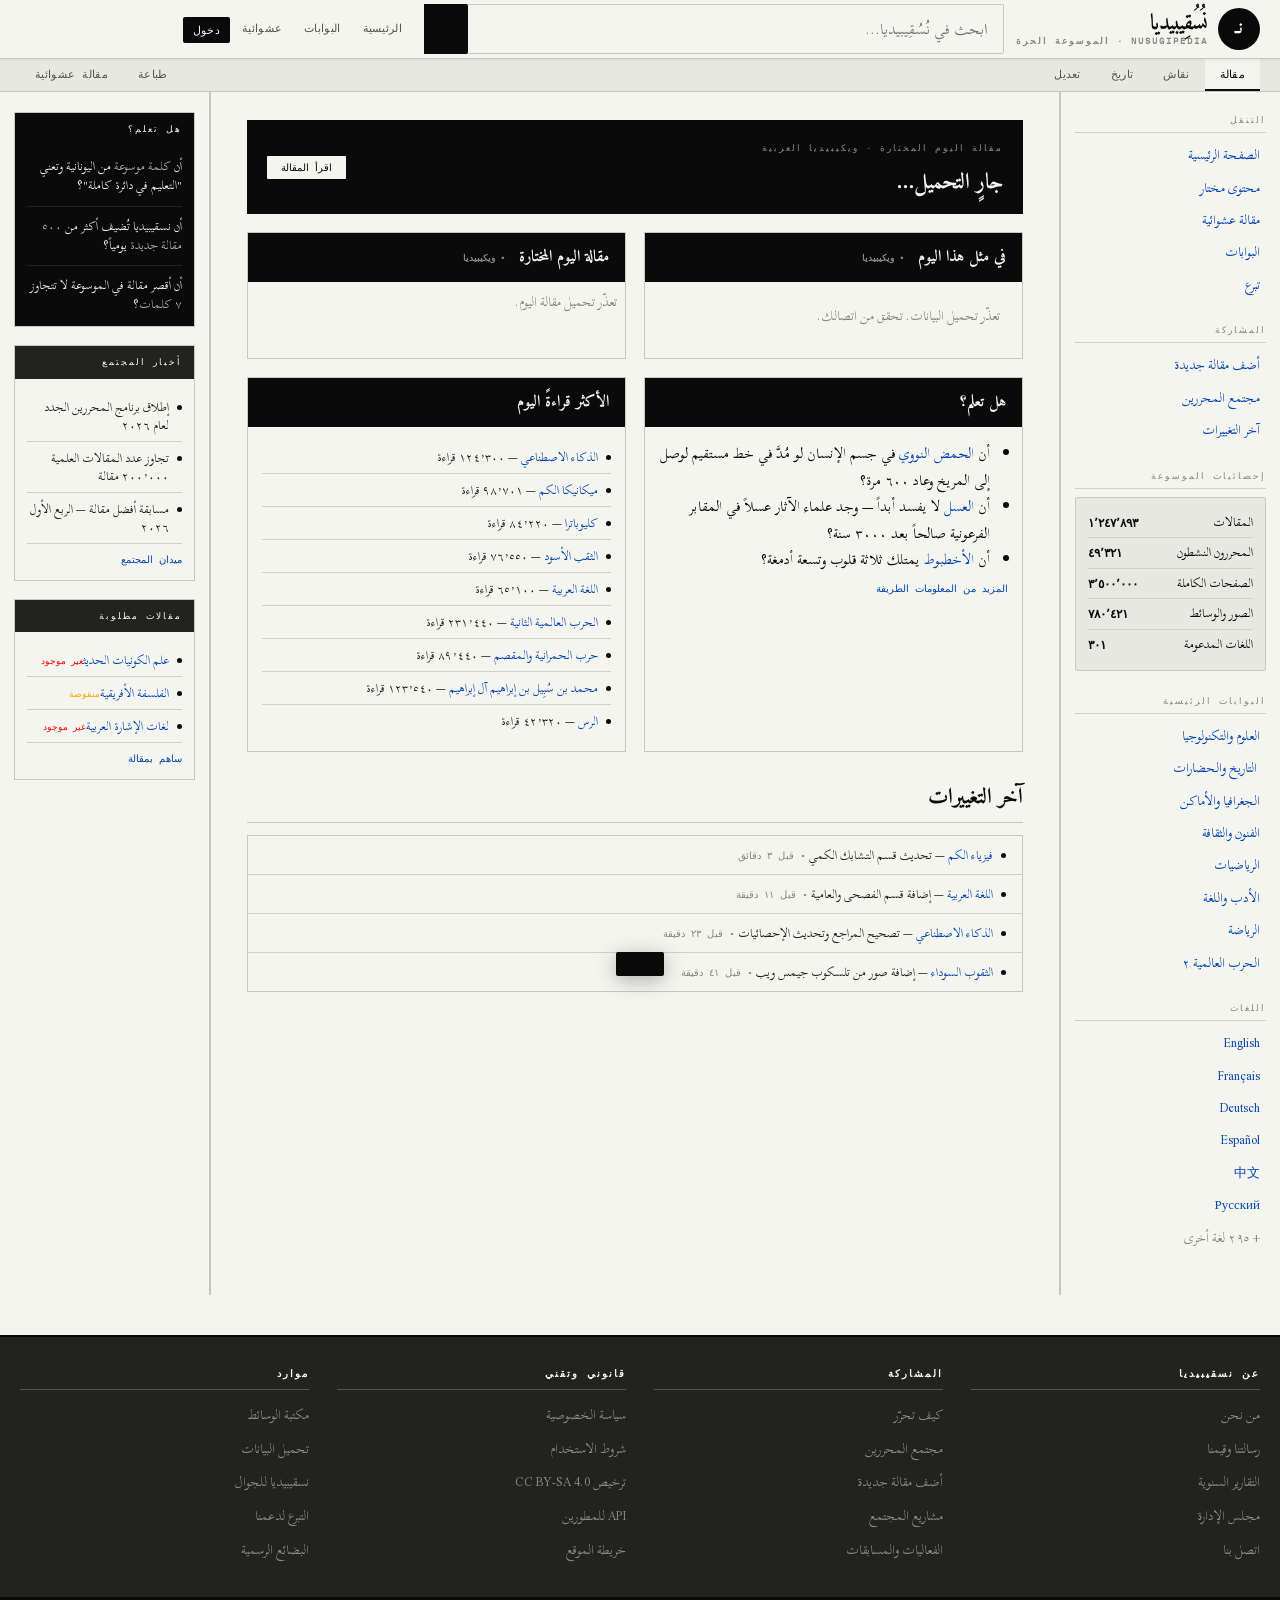
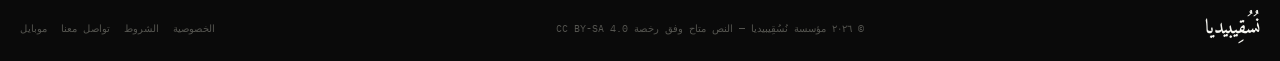
<file: index.html>
<!DOCTYPE html><html lang="ar" dir="rtl"><head><meta charset="UTF-8" /><meta name="viewport" content="width=device-width, initial-scale=1.0" /><meta name="description" content="نُسُقِيبيديا — الموسوعة الحرة المنظمة. أكثر من مليون مقالة باللغة العربية." /><meta name="keywords" content="موسوعة, نسقيبيديا, معرفة, علوم, تاريخ, ثقافة" /><meta name="author" content="مؤسسة نُسُقِيبيديا" /><meta property="og:title" content="نُسُقِيبيديا — الموسوعة الحرة" /><meta property="og:description" content="موسوعة إلكترونية حرة متعددة اللغات" /><title>نُسُقِيبيديا — الموسوعة الحرة</title><link rel="stylesheet" href="css/style.css" /><style>
 .wiki-spinner { display:inline-block;width:14px;height:14px;border:2px solid var(--gray-200);border-top-color:var(--black);border-radius:50%;animation:spin .7s linear infinite;flex-shrink:0 }
 .wiki-spinner-wrap { display:flex;align-items:center;gap:8px;padding:12px;font-family:var(--font-mono);font-size:11px;color:var(--gray-400) }
 @keyframes spin { to { transform:rotate(360deg) } }
 .infobox-img { position:relative }
 </style><link rel="icon" href="assets/icons/favicon.svg" type="image/svg+xml" /></head><body><!-- ===== SCROLL INDICATOR ===== --><div id="scroll-bar"></div><!-- ===== TOAST ===== --><div id="toast"></div><!-- ============================================================
 HEADER
 ============================================================ --><header id="site-header"><div class="header-inner"><!-- LOGO --><a class="site-logo" onclick="App.navigate('home')"><div class="logo-circle">نـ</div><div class="logo-text">
 نُسُقِيبيديا
 <span class="logo-sub">NUSUGIPEDIA · الموسوعة الحرة</span></div></a><!-- SEARCH BAR --><div class="header-search"><input type="text" id="main-search" placeholder="ابحث في نُسُقِيبيديا..." autocomplete="off" /><button class="search-btn" onclick="App.doSearch()"></button><div class="search-suggestions" id="search-suggestions"></div></div><!-- TOP NAV --><nav class="header-nav"><a onclick="App.navigate('home')">الرئيسية</a><a onclick="App.navigate('portals')">البوابات</a><a onclick="App.navigate('random')">عشوائية</a><div id="auth-nav-area"><a onclick="App.navigate('login')" class="btn-login-nav">دخول</a></div></nav></div></header><!-- ============================================================
 ARTICLE TABS BAR
 ============================================================ --><div id="tabs-bar"><div class="tabs-inner"><button class="tab-btn active" id="tab-article" onclick="App.switchTab('article')">مقالة</button><button class="tab-btn" id="tab-discuss" onclick="App.switchTab('discuss')">نقاش</button><button class="tab-btn" id="tab-history" onclick="App.switchTab('history')">تاريخ</button><button class="tab-btn" id="tab-edit" onclick="App.switchTab('edit')">تعديل</button><span style="flex:1"></span><button class="tab-btn" onclick="window.print()">طباعة</button><button class="tab-btn" onclick="App.navigate('random')">مقالة عشوائية</button></div></div><!-- ============================================================
 PAGES CONTAINER
 ============================================================ --><div id="pages"><!-- ==================== HOME PAGE ==================== --><div class="page" id="page-home"><div class="main-layout"><!-- SIDEBAR LEFT --><aside id="sidebar-left"><div class="sb-section"><div class="sb-title">التنقل</div><ul class="sb-links"><li><a onclick="App.navigate('home')"> الصفحة الرئيسية</a></li><li><a href="pages/articles/main.html"> محتوى مختار</a></li><li><a onclick="App.navigate('random')"> مقالة عشوائية</a></li><li><a onclick="App.navigate('portals')"> البوابات</a></li><li><a onclick="App.navigate('login')"> تبرع</a></li></ul></div><div class="sb-section"><div class="sb-title">المشاركة</div><ul class="sb-links"><li><a onclick="App.navigate('login')"> أضف مقالة جديدة</a></li><li><a onclick="App.navigate('discuss')"> مجتمع المحررين</a></li><li><a onclick="App.showToast('جارٍ التحميل...')"> آخر التغييرات</a></li></ul></div><div class="sb-section"><div class="sb-title">إحصائيات الموسوعة</div><div class="stat-box"><div class="stat-row"><span>المقالات</span><span class="stat-n">١٬٢٤٧٬٨٩٣</span></div><div class="stat-row"><span>المحررون النشطون</span><span class="stat-n">٤٩٬٣٢١</span></div><div class="stat-row"><span>الصفحات الكاملة</span><span class="stat-n">٣٬٥٠٠٬٠٠٠</span></div><div class="stat-row"><span>الصور والوسائط</span><span class="stat-n">٧٨٠٬٤٢١</span></div><div class="stat-row"><span>اللغات المدعومة</span><span class="stat-n">٣٠١</span></div></div></div><div class="sb-section"><div class="sb-title">البوابات الرئيسية</div><ul class="sb-links"><li><a onclick="App.navigate('portals')"> العلوم والتكنولوجيا</a></li><li><a onclick="App.navigate('portals')">️ التاريخ والحضارات</a></li><li><a onclick="App.navigate('portals')"> الجغرافيا والأماكن</a></li><li><a onclick="App.navigate('portals')"> الفنون والثقافة</a></li><li><a onclick="App.navigate('portals')"> الرياضيات</a></li><li><a onclick="App.navigate('portals')"> الأدب واللغة</a></li><li><a onclick="App.navigate('portals')"> الرياضة</a></li><li><a href="pages/articles/ww2.html"> الحرب العالمية ٢</a></li></ul></div><div class="sb-section"><div class="sb-title">اللغات</div><ul class="sb-links"><li><a>English</a></li><li><a>Français</a></li><li><a>Deutsch</a></li><li><a>Español</a></li><li><a>中文</a></li><li><a>Русский</a></li><li><a style="color:var(--gray-400)">+ ٢٩٥ لغة أخرى</a></li></ul></div></aside><!-- MAIN CONTENT --><main id="content"><!-- FEATURED BANNER — مقالة اليوم من ويكيبيديا --><div style="background:var(--black);color:var(--white);padding:12px 20px;margin-bottom:0;display:flex;align-items:center;justify-content:space-between"><div><span style="font-family:var(--font-mono);font-size:9px;letter-spacing:2px;text-transform:uppercase;color:var(--gray-400)"> مقالة اليوم المختارة · ويكيبيديا العربية</span><h2 id="featured-article-title" style="font-family:var(--font-display);font-size:22px;margin-top:2px">جارٍ التحميل…</h2></div><button id="featured-article-btn" class="random-btn-sm" href="pages/articles/main.html">اقرأ المقالة </button></div><!-- HOME GRID --><div class="home-grid" style="margin-top:18px"><div class="home-card"><div class="home-card-h"> في مثل هذا اليوم <span style="font-family:var(--font-mono);font-size:9px;color:rgba(255,255,255,0.5);margin-right:6px">• ويكيبيديا</span></div><div class="home-card-b" id="card-onthisday"><div class="wiki-spinner-wrap"><div class="wiki-spinner"></div>جارٍ التحميل…</div></div></div><div class="home-card"><div class="home-card-h"> مقالة اليوم المختارة <span style="font-family:var(--font-mono);font-size:9px;color:rgba(255,255,255,0.5);margin-right:6px">• ويكيبيديا</span></div><div class="home-card-b" id="card-featured" style="padding:0;overflow:hidden"><div class="wiki-spinner-wrap" style="padding:14px"><div class="wiki-spinner"></div>جارٍ التحميل…</div></div></div><div class="home-card"><div class="home-card-h"> هل تعلم؟</div><div class="home-card-b"><ul style="padding-right:18px;line-height:1.9;font-size:14px"><li>أن <a href="pages/articles/ai.html">الحمض النووي</a> في جسم الإنسان لو مُدَّ في خط مستقيم لوصل إلى المريخ وعاد ٦٠٠ مرة؟</li><li>أن <a href="pages/articles/main.html">العسل</a> لا يفسد أبداً — وجد علماء الآثار عسلاً في المقابر الفرعونية صالحاً بعد ٣٠٠٠ سنة؟</li><li>أن <a href="pages/articles/main.html">الأخطبوط</a> يمتلك ثلاثة قلوب وتسعة أدمغة؟</li></ul><span class="home-more-link" onclick="App.showToast('جارٍ التحميل...')"> المزيد من المعلومات الطريفة</span></div></div><div class="home-card"><div class="home-card-h"> الأكثر قراءةً اليوم</div><div class="home-card-b"><div class="news-item"><div class="news-dot"></div><div class="news-text"><a href="pages/articles/ai.html">الذكاء الاصطناعي</a> — ١٢٤٬٣٠٠ قراءة</div></div><div class="news-item"><div class="news-dot"></div><div class="news-text"><a href="pages/articles/quantum.html">ميكانيكا الكم</a> — ٩٨٬٧٠١ قراءة</div></div><div class="news-item"><div class="news-dot"></div><div class="news-text"><a href="pages/articles/cleopatra.html">كليوباترا</a> — ٨٤٬٢٢٠ قراءة</div></div><div class="news-item"><div class="news-dot"></div><div class="news-text"><a href="pages/articles/blackhole.html">الثقب الأسود</a> — ٧٦٬٥٥٠ قراءة</div></div><div class="news-item"><div class="news-dot"></div><div class="news-text"><a href="pages/articles/arabic.html">اللغة العربية</a> — ٦٥٬١٠٠ قراءة</div></div><div class="news-item"><div class="news-dot"></div><div class="news-text"><a href="pages/articles/ww2.html">الحرب العالمية الثانية</a> — ٢٣١٬٤٤٠ قراءة</div></div><div class="news-item"><div class="news-dot"></div><div class="news-text"><a href="pages/articles/mah_war.html"> حرب الحمرانية والمقصم</a> — ٨٩٬٤٤٠ قراءة</div></div><div class="news-item"><div class="news-dot"></div><div class="news-text"><a href="pages/articles/king_mbs.html"> محمد بن سُبِيل بن إبراهيم آل إبراهيم </a> — ١٢٣٬٥٤٠ قراءة</div></div><div class="news-item"><div class="news-dot"></div><div class="news-text"><a href="pages/articles/alrass.html">الرس</a> — ٤٢٬٣٢٠ قراءة</div></div></div></div></div><!-- /.home-grid --><!-- RECENT CHANGES --><h2 class="sec-title">آخر التغييرات</h2><div style="border:1px solid var(--border)"><div class="news-item" style="padding:10px 16px"><div class="news-dot"></div><div class="news-text"><a href="pages/articles/quantum.html">فيزياء الكم</a> — تحديث قسم التشابك الكمي <span style="font-family:var(--font-mono);font-size:10px;color:var(--gray-400)">• قبل ٣ دقائق</span></div></div><div class="news-item" style="padding:10px 16px"><div class="news-dot"></div><div class="news-text"><a href="pages/articles/arabic.html">اللغة العربية</a> — إضافة قسم الفصحى والعامية <span style="font-family:var(--font-mono);font-size:10px;color:var(--gray-400)">• قبل ١١ دقيقة</span></div></div><div class="news-item" style="padding:10px 16px"><div class="news-dot"></div><div class="news-text"><a href="pages/articles/ai.html">الذكاء الاصطناعي</a> — تصحيح المراجع وتحديث الإحصائيات <span style="font-family:var(--font-mono);font-size:10px;color:var(--gray-400)">• قبل ٢٣ دقيقة</span></div></div><div class="news-item" style="padding:10px 16px;border-bottom:none"><div class="news-dot"></div><div class="news-text"><a href="pages/articles/blackhole.html">الثقوب السوداء</a> — إضافة صور من تلسكوب جيمس ويب <span style="font-family:var(--font-mono);font-size:10px;color:var(--gray-400)">• قبل ٤١ دقيقة</span></div></div></div></main><!-- /#content --><!-- SIDEBAR RIGHT --><aside id="sidebar-right"><div class="widget"><div class="widget-h dark">هل تعلم؟</div><div class="widget-b" style="background:var(--black)"><div class="dyk-item">أن <a href="pages/articles/main.html">كلمة موسوعة</a> من اليونانية وتعني "التعليم في دائرة كاملة"؟</div><div class="dyk-item">أن نسقيبيديا تُضيف أكثر من <a>٥٠٠ مقالة جديدة</a> يومياً؟</div><div class="dyk-item">أن أقصر مقالة في الموسوعة لا تتجاوز <a>٧ كلمات</a>؟</div></div></div><div class="widget"><div class="widget-h">أخبار المجتمع</div><div class="widget-b"><div class="news-item"><div class="news-dot"></div><div class="news-text">إطلاق برنامج المحررين الجدد لعام ٢٠٢٦</div></div><div class="news-item"><div class="news-dot"></div><div class="news-text">تجاوز عدد المقالات العلمية ٢٠٠٬٠٠٠ مقالة</div></div><div class="news-item"><div class="news-dot"></div><div class="news-text">مسابقة أفضل مقالة — الربع الأول ٢٠٢٦</div></div><span class="widget-link" onclick="App.navigate('discuss')"> ميدان المجتمع</span></div></div><div class="widget"><div class="widget-h">مقالات مطلوبة</div><div class="widget-b"><div class="news-item"><div class="news-dot"></div><div class="news-text"><a>علم الكونيات الحديث</a><span style="color:red;font-family:var(--font-mono);font-size:9px">غير موجود</span></div></div><div class="news-item"><div class="news-dot"></div><div class="news-text"><a>الفلسفة الأفريقية</a><span style="color:orange;font-family:var(--font-mono);font-size:9px">منقوصة</span></div></div><div class="news-item"><div class="news-dot"></div><div class="news-text"><a>لغات الإشارة العربية</a><span style="color:red;font-family:var(--font-mono);font-size:9px">غير موجود</span></div></div><span class="widget-link" onclick="App.navigate('login')"> ساهم بمقالة</span></div></div></aside></div><!-- /.main-layout --></div><!-- /#page-home --><!-- ==================== ARTICLE PAGE ==================== --><div class="page" id="page-article"><div class="main-layout"><aside id="sidebar-left"><div class="sb-section"><div class="sb-title">التنقل</div><ul class="sb-links"><li><a onclick="App.navigate('home')"> الصفحة الرئيسية</a></li><li><a onclick="App.navigate('random')"> مقالة عشوائية</a></li><li><a onclick="App.navigate('portals')"> البوابات</a></li></ul></div><div class="sb-section"><div class="sb-title">أدوات</div><ul class="sb-links"><li><a onclick="App.showToast('تم نسخ الوصلة! ')"> نسخ الوصلة</a></li><li><a onclick="window.print()"> طباعة المقالة</a></li><li><a onclick="App.showToast('تم تنزيل PDF! ')"> تنزيل PDF</a></li><li><a onclick="App.navigate('login')"> إضافة لمفضلتي</a></li><li><a onclick="App.showToast('تم الاستشهاد! ')"> استشهد بالمقالة</a></li></ul></div><div class="sb-section"><div class="sb-title">مقالات ذات صلة</div><ul class="sb-links"><li><a href="pages/articles/ai.html"> الذكاء الاصطناعي</a></li><li><a href="pages/articles/quantum.html"> ميكانيكا الكم</a></li><li><a href="pages/articles/cosmos.html"> الكون</a></li><li><a href="pages/articles/arabic.html"> اللغة العربية</a></li><li><a href="pages/articles/blackhole.html"> الثقوب السوداء</a></li><li><a href="pages/articles/cleopatra.html"> كليوباترا</a></li><li><a href="pages/articles/ww2.html"> الحرب العالمية الثانية</a></li><li><a href="pages/articles/alrass.html"> الرس</a></li><li><a href="pages/articles/mah_war.html"> معركة الحمرانية</a></li></ul></div></aside><main id="content"><div class="breadcrumb"><a onclick="App.navigate('home')">نسقيبيديا</a><span>›</span><a onclick="App.navigate('portals')">العلوم والمعرفة</a><span>›</span><span id="article-breadcrumb-current">المقالة</span></div><div id="random-banner" class="random-banner" style="display:none"><span class="random-label"> مقالة عشوائية</span><button class="random-btn-sm" onclick="App.navigate('random')">مقالة أخرى </button></div><div class="article-header"><button class="edit-btn" onclick="App.navigate('login')"> عدّل</button><h1 class="article-title" id="article-page-title">نُسُقِيبيديا</h1><div class="article-subtitle" id="article-page-subtitle">NUSUGIPEDIA</div><div id="article-wiki-src" style="display:none;margin-bottom:6px"></div><div class="article-meta"><span class="badge featured"> مقالة مختارة</span><span class="badge"> مُراجَعة</span><span class="badge" id="article-read-time"> للقراءة: ١٨ دقيقة</span><span class="badge">آخر تعديل: ٢٨ فبراير ٢٠٢٦</span></div></div><div class="notice-box"><span class="notice-icon">ℹ️</span><span class="notice-text">هذه المقالة تحتاج إلى <strong>مراجعة إضافية</strong>. <a onclick="App.navigate('login')">ساهم في تحسينها.</a></span></div><div id="article-body" class="cf"></div><div class="lang-bar"><div class="lang-lbl">هذه المقالة متاحة بـ ٤٢ لغة</div><div class="langs"><a class="lang-a">English</a><a class="lang-a">Français</a><a class="lang-a">Deutsch</a><a class="lang-a">Español</a><a class="lang-a">中文</a><a class="lang-a">Русский</a><a class="lang-a">日本語</a><a class="lang-a">Türkçe</a><a class="lang-a">Português</a><a class="lang-a">한국어</a><a class="lang-a">فارسی</a><a class="lang-a" style="color:var(--gray-400)">+ ٣١ أخرى</a></div></div><div class="cats-bar"><div class="cats-label">التصنيفات</div><div class="cats" id="article-cats"></div></div></main><aside id="sidebar-right"><div class="widget"><div class="widget-h dark">هل تعلم؟</div><div class="widget-b" style="background:var(--black)"><div class="dyk-item">نسقيبيديا تُعدَّل أكثر من مرة كل ثانية من قبل محرريها حول العالم!</div><div class="dyk-item">أكثر من <a>٨٠٪ من مقالات</a> الموسوعة مدعومة بمراجع علمية محكّمة.</div></div></div><div class="widget"><div class="widget-h">مقالات مقترحة</div><div class="widget-b"><div class="news-item"><div class="news-dot"></div><div class="news-text"><a href="pages/articles/ai.html">الذكاء الاصطناعي</a></div></div><div class="news-item"><div class="news-dot"></div><div class="news-text"><a href="pages/articles/quantum.html">ميكانيكا الكم</a></div></div><div class="news-item"><div class="news-dot"></div><div class="news-text"><a href="pages/articles/cosmos.html">الكون</a></div></div><div class="news-item"><div class="news-dot"></div><div class="news-text"><a href="pages/articles/arabic.html">اللغة العربية</a></div></div><div class="news-item"><div class="news-dot"></div><div class="news-text"><a href="pages/articles/blackhole.html">الثقوب السوداء</a></div></div></div></div></aside></div></div><!-- /#page-article --><!-- ==================== SEARCH RESULTS PAGE ==================== --><div class="page" id="page-search"><div class="main-layout"><aside id="sidebar-left"><div class="sb-section"><div class="sb-title">تصفية النتائج</div><ul class="sb-links"><li><a> المقالات</a></li><li><a> الوسائط</a></li><li><a>️ التصنيفات</a></li><li><a> المستخدمون</a></li></ul></div><div class="sb-section"><div class="sb-title">ترتيب النتائج</div><ul class="sb-links"><li><a> الأكثر صلة</a></li><li><a> الأحدث</a></li><li><a> الأكثر قراءة</a></li><li><a> المراجَعة</a></li></ul></div></aside><main id="content"><h1 class="search-results-title">
 نتائج البحث عن: <span id="search-query-display" style="color:var(--link)"></span></h1><div class="search-results-count" id="search-count"></div><div class="search-filters"><button class="filter-btn active" onclick="App.filterResults(this,'all')">الكل</button><button class="filter-btn" onclick="App.filterResults(this,'science')">العلوم</button><button class="filter-btn" onclick="App.filterResults(this,'history')">التاريخ</button><button class="filter-btn" onclick="App.filterResults(this,'arts')">الفنون</button><button class="filter-btn" onclick="App.filterResults(this,'geography')">الجغرافيا</button></div><div id="search-results-list"></div></main><aside id="sidebar-right"><div class="widget"><div class="widget-h">نصائح البحث</div><div class="widget-b" style="font-size:12px;color:var(--gray-600)"><p style="margin-bottom:6px">استخدم:</p><p>• <code style="font-family:var(--font-mono);font-size:11px">"عبارة"</code> للبحث الدقيق</p><p>• <code style="font-family:var(--font-mono);font-size:11px">-كلمة</code> لاستثناء</p><p>• <code style="font-family:var(--font-mono);font-size:11px">~كلمة</code> لمشابه</p><span class="widget-link"> دليل البحث الكامل</span></div></div></aside></div></div><!-- /#page-search --><!-- ==================== LOGIN PAGE ==================== --><div class="page" id="page-login"><div style="max-width:1400px;margin:0 auto;padding:30px 20px"><div class="auth-container"><div class="auth-header"><div style="font-size:42px;margin-bottom:8px">نـ</div><h2>مرحباً بك في نُسُقِيبيديا</h2><p>الموسوعة الحرة للجميع</p></div><div class="auth-tabs"><button class="auth-tab active" id="login-tab" onclick="App.switchAuthTab('login')">تسجيل الدخول</button><button class="auth-tab" id="register-tab" onclick="App.switchAuthTab('register')">إنشاء حساب</button></div><!-- LOGIN FORM --><div class="auth-body" id="login-form-container"><div class="auth-msg" id="login-msg"></div><div class="form-group"><label class="form-label">اسم المستخدم أو البريد الإلكتروني</label><input type="text" class="form-input" id="login-user" placeholder="أدخل اسم المستخدم..." /><div class="form-error" id="login-user-err">الرجاء إدخال اسم المستخدم</div></div><div class="form-group"><label class="form-label">كلمة المرور</label><input type="password" class="form-input" id="login-pass" placeholder="أدخل كلمة المرور..." /><div class="form-error" id="login-pass-err">الرجاء إدخال كلمة المرور</div></div><div style="display:flex;justify-content:space-between;align-items:center;margin-bottom:16px"><label style="display:flex;align-items:center;gap:6px;cursor:pointer;font-family:var(--font-body);font-size:13px"><input type="checkbox" id="remember-me" /> تذكرني
 </label><a class="forgot-link" onclick="App.showForgotPassword()">نسيت كلمة المرور؟</a></div><button class="form-btn" onclick="App.doLogin()">تسجيل الدخول</button><div class="auth-divider"><span>أو الدخول عبر</span></div><div class="social-btns"><a class="social-btn" onclick="App.doSocialLogin('Google', this)"> Google</a><a class="social-btn" onclick="App.doSocialLogin('GitHub', this)"> GitHub</a><a class="social-btn" onclick="App.doSocialLogin('Twitter', this)">𝕏 Twitter</a></div><p style="text-align:center;margin-top:16px;font-family:var(--font-body);font-size:13px;color:var(--gray-600)">
 ليس لديك حساب؟ <a onclick="App.switchAuthTab('register')" style="color:var(--link);cursor:pointer">سجّل الآن مجاناً</a></p></div><!-- /#login-form-container --><!-- REGISTER FORM --><div class="auth-body" id="register-form-container" style="display:none"><div class="auth-msg" id="register-msg"></div><div class="form-group"><label class="form-label">اسم المستخدم</label><input type="text" class="form-input" id="reg-user" placeholder="اختر اسم مستخدم فريد..." oninput="App.checkUsername(this)" /><div class="form-hint" id="reg-user-hint">أحرف وأرقام وشرطة سفلية فقط (٣-٢٠ محرف)</div><div class="form-error" id="reg-user-err">اسم المستخدم لا يلبي المتطلبات</div></div><div class="form-group"><label class="form-label">الاسم الكامل (اختياري)</label><input type="text" class="form-input" id="reg-name" placeholder="اسمك الحقيقي..." /></div><div class="form-group"><label class="form-label">البريد الإلكتروني</label><input type="email" class="form-input" id="reg-email" placeholder="example@email.com" /><div class="form-hint">سيُستخدم لتأكيد الحساب واستعادة كلمة المرور</div><div class="form-error" id="reg-email-err">الرجاء إدخال بريد إلكتروني صحيح</div></div><div class="form-group"><label class="form-label">كلمة المرور</label><input type="password" class="form-input" id="reg-pass" placeholder="اختر كلمة مرور قوية..." oninput="App.checkPasswordStrength(this)" /><div class="strength-bar"><div class="strength-fill" id="strength-fill"></div></div><div class="form-hint" id="strength-label">قوة كلمة المرور: —</div><div class="form-error" id="reg-pass-err">كلمة المرور يجب أن تكون ٨ أحرف على الأقل</div></div><div class="form-group"><label class="form-label">تأكيد كلمة المرور</label><input type="password" class="form-input" id="reg-pass2" placeholder="أعد كتابة كلمة المرور..." /><div class="form-error" id="reg-pass2-err">كلمتا المرور غير متطابقتين</div></div><div class="terms-check"><input type="checkbox" id="terms-accept" /><label for="terms-accept">أوافق على <a style="color:var(--link)">شروط الاستخدام</a> و<a style="color:var(--link)">سياسة الخصوصية</a> وأتعهد بالالتزام بمعايير التحرير.</label></div><button class="form-btn" onclick="App.doRegister()">إنشاء الحساب مجاناً</button><p style="text-align:center;margin-top:14px;font-family:var(--font-body);font-size:13px;color:var(--gray-600)">
 لديك حساب؟ <a onclick="App.switchAuthTab('login')" style="color:var(--link);cursor:pointer">سجّل الدخول</a></p></div><!-- /#register-form-container --></div><!-- /.auth-container --></div></div><!-- /#page-login --><!-- ==================== PROFILE PAGE ==================== --><div class="page" id="page-profile"><div class="profile-header"><div class="profile-avatar-big" id="profile-avatar-big">م</div><div class="profile-info"><h2 id="profile-display-name">المستخدم</h2><p id="profile-display-email">user@nusugipedia.org</p><p style="color:var(--gray-600);margin-top:4px;font-size:13px">عضو منذ: يناير ٢٠٢٥ · محرر نشط</p></div></div><div style="max-width:1400px;margin:0 auto;padding:24px 20px"><div class="profile-tabs"><button class="profile-tab active" onclick="App.switchProfileTab(this,'overview')">نظرة عامة</button><button class="profile-tab" onclick="App.switchProfileTab(this,'contribs')">المساهمات</button><button class="profile-tab" onclick="App.switchProfileTab(this,'watchlist')">قائمة المراقبة</button><button class="profile-tab" onclick="App.switchProfileTab(this,'settings')">الإعدادات</button></div><!-- OVERVIEW --><div id="profile-tab-overview"><div class="profile-stats"><div class="profile-stat"><span class="profile-stat-n">١٣٧</span><span class="profile-stat-l">مقالة حُرِّرت</span></div><div class="profile-stat"><span class="profile-stat-n">٢٨</span><span class="profile-stat-l">مقالة جديدة</span></div><div class="profile-stat"><span class="profile-stat-n">٤٩٢</span><span class="profile-stat-l">تعديل إجمالي</span></div><div class="profile-stat"><span class="profile-stat-n">١٢</span><span class="profile-stat-l">شارة مكتسبة</span></div></div><div style="display:grid;grid-template-columns:1fr 1fr;gap:16px"><div class="widget"><div class="widget-h">آخر تعديلاتي</div><div class="widget-b"><div class="news-item"><div class="news-dot"></div><div class="news-text"><a href="pages/articles/ai.html">الذكاء الاصطناعي</a><span style="font-family:var(--font-mono);font-size:10px;color:var(--gray-400)">• ٢٧ فبراير</span></div></div><div class="news-item"><div class="news-dot"></div><div class="news-text"><a href="pages/articles/quantum.html">فيزياء الكم</a><span style="font-family:var(--font-mono);font-size:10px;color:var(--gray-400)">• ٢٥ فبراير</span></div></div><div class="news-item"><div class="news-dot"></div><div class="news-text"><a href="pages/articles/arabic.html">اللغة العربية</a><span style="font-family:var(--font-mono);font-size:10px;color:var(--gray-400)">• ٢٣ فبراير</span></div></div><span class="widget-link" onclick="App.switchProfileTab(document.querySelectorAll('.profile-tab')[1],'contribs')"> كل مساهماتي</span></div></div><div class="widget"><div class="widget-h">شاراتي</div><div class="widget-b"><div style="display:flex;flex-wrap:wrap;gap:8px"><span title="المحرر المبدع" style="font-size:26px;cursor:default"></span><span title="المدقق الماهر" style="font-size:26px;cursor:default"></span><span title="خبير العلوم" style="font-size:26px;cursor:default"></span><span title="١٠٠ مقالة" style="font-size:26px;cursor:default"></span><span title="محرر الشهر" style="font-size:26px;cursor:default"></span><span title="عضو قديم" style="font-size:26px;cursor:default"></span><span title="صديق المجتمع" style="font-size:26px;cursor:default"></span><span title="مراجع موثوق" style="font-size:26px;cursor:default"></span></div></div></div></div></div><!-- CONTRIBUTIONS --><div id="profile-tab-contribs" style="display:none"><div style="margin-bottom:12px;display:flex;gap:8px"><button class="filter-btn active">كل التعديلات</button><button class="filter-btn">إضافات</button><button class="filter-btn">تعديلات</button><button class="filter-btn">حذف</button></div><table class="contrib-table"><thead><tr><th>التاريخ</th><th>المقالة</th><th>نوع التعديل</th><th>التغيير</th><th>ملاحظة</th></tr></thead><tbody><tr><td style="font-family:var(--font-mono);font-size:11px">٢٧ فبراير ٢٠٢٦</td><td><a href="pages/articles/ai.html">الذكاء الاصطناعي</a></td><td><span class="contrib-badge edit">تعديل</span></td><td style="font-family:var(--font-mono);font-size:11px;color:var(--success)">+٣٤٢ حرف</td><td style="font-size:12px">تحديث إحصائيات ٢٠٢٦</td></tr><tr><td style="font-family:var(--font-mono);font-size:11px">٢٥ فبراير ٢٠٢٦</td><td><a href="pages/articles/quantum.html">فيزياء الكم</a></td><td><span class="contrib-badge add">إضافة</span></td><td style="font-family:var(--font-mono);font-size:11px;color:var(--success)">+١٢٨٠ حرف</td><td style="font-size:12px">قسم التشابك الكمي</td></tr><tr><td style="font-family:var(--font-mono);font-size:11px">٢٣ فبراير ٢٠٢٦</td><td><a href="pages/articles/arabic.html">اللغة العربية</a></td><td><span class="contrib-badge edit">تعديل</span></td><td style="font-family:var(--font-mono);font-size:11px;color:var(--success)">+٨٩ حرف</td><td style="font-size:12px">تصحيح إملائي</td></tr><tr><td style="font-family:var(--font-mono);font-size:11px">٢٠ فبراير ٢٠٢٦</td><td><a href="pages/articles/blackhole.html">الثقوب السوداء</a></td><td><span class="contrib-badge del">حذف</span></td><td style="font-family:var(--font-mono);font-size:11px;color:var(--error)">-١٢ حرف</td><td style="font-size:12px">حذف معلومة غير موثقة</td></tr><tr><td style="font-family:var(--font-mono);font-size:11px">١٨ فبراير ٢٠٢٦</td><td><a href="pages/articles/cosmos.html">الكون</a></td><td><span class="contrib-badge add">مقالة جديدة</span></td><td style="font-family:var(--font-mono);font-size:11px;color:var(--success)">+٤٥٠٠ حرف</td><td style="font-size:12px">مقالة جديدة بالكامل</td></tr></tbody></table></div><!-- WATCHLIST --><div id="profile-tab-watchlist" style="display:none"><div class="notice-box"><span class="notice-icon">️</span><span class="notice-text">قائمة المراقبة تُنبهك عند تعديل المقالات التي تهتم بها.</span></div><div style="border:1px solid var(--border)"><div class="news-item" style="padding:10px 16px"><div class="news-dot"></div><div class="news-text"><a href="pages/articles/ai.html">الذكاء الاصطناعي</a> — تعديل جديد قبل ٣ دقائق</div></div><div class="news-item" style="padding:10px 16px"><div class="news-dot"></div><div class="news-text"><a href="pages/articles/quantum.html">فيزياء الكم</a> — تعديل جديد قبل ١١ دقيقة</div></div><div class="news-item" style="padding:10px 16px;border-bottom:none"><div class="news-dot"></div><div class="news-text"><a href="pages/articles/cosmos.html">الكون</a> — لا تعديلات جديدة</div></div></div></div><!-- SETTINGS --><div id="profile-tab-settings" style="display:none"><div class="settings-section"><div class="settings-section-h">إعدادات الحساب</div><div class="settings-body"><div class="form-group"><label class="form-label">الاسم المعروض</label><input type="text" class="form-input" id="settings-name" placeholder="اسمك..." /></div><div class="form-group"><label class="form-label">البريد الإلكتروني</label><input type="email" class="form-input" id="settings-email" /></div><div class="form-group"><label class="form-label">نبذة تعريفية</label><textarea class="form-input" rows="3" placeholder="اكتب نبذة عنك..."></textarea></div><button class="save-btn" onclick="App.saveSettings()">حفظ التغييرات</button></div></div><div class="settings-section"><div class="settings-section-h">إشعارات</div><div class="settings-body"><div class="setting-row"><div class="setting-info"><div class="setting-name">إشعارات التعديلات</div><div class="setting-desc">استلم إشعاراً عند تعديل مقالات من قائمة مراقبتك</div></div><label class="toggle"><input type="checkbox" checked /><span class="toggle-slider"></span></label></div><div class="setting-row"><div class="setting-info"><div class="setting-name">إشعارات الرد على النقاشات</div><div class="setting-desc">استلم إشعاراً عند الرد على تعليقاتك</div></div><label class="toggle"><input type="checkbox" checked /><span class="toggle-slider"></span></label></div><div class="setting-row"><div class="setting-info"><div class="setting-name">النشرة الأسبوعية</div><div class="setting-desc">ملخص أسبوعي بأبرز مقالات الموسوعة</div></div><label class="toggle"><input type="checkbox" /><span class="toggle-slider"></span></label></div></div></div><div class="settings-section"><div class="settings-section-h">الأمان</div><div class="settings-body"><div class="form-group"><label class="form-label">كلمة المرور الحالية</label><input type="password" class="form-input" placeholder="••••••••" /></div><div class="form-group"><label class="form-label">كلمة المرور الجديدة</label><input type="password" class="form-input" placeholder="••••••••" /></div><div class="form-group"><label class="form-label">تأكيد كلمة المرور الجديدة</label><input type="password" class="form-input" placeholder="••••••••" /></div><button class="save-btn" onclick="App.showToast('تم تغيير كلمة المرور! ')">تغيير كلمة المرور</button></div></div><div style="margin-top:16px;padding-top:16px;border-top:1px solid var(--border)"><button onclick="App.doLogout()" style="padding:8px 16px;background:none;border:1px solid var(--error);color:var(--error);font-family:var(--font-mono);font-size:11px;cursor:pointer;border-radius:2px;transition:all 0.2s" onmouseover="this.style.background='var(--error)';this.style.color='var(--white)'" onmouseout="this.style.background='none';this.style.color='var(--error)'">
 تسجيل الخروج
 </button></div></div></div></div><!-- /#page-profile --><!-- ==================== PORTALS PAGE ==================== --><div class="page" id="page-portals"><div style="max-width:1400px;margin:0 auto;padding:28px 20px"><h1 style="font-family:var(--font-display);font-size:30px;font-weight:700;margin-bottom:6px">بوابات نُسُقِيبيديا</h1><p style="font-family:var(--font-mono);font-size:11px;color:var(--gray-400);letter-spacing:1px;margin-bottom:24px">PORTALS — GATEWAYS TO KNOWLEDGE</p><div style="display:grid;grid-template-columns:repeat(4,1fr);gap:16px"><div style="border:1px solid var(--border);padding:20px;cursor:pointer;transition:all 0.2s" onmouseover="this.style.background='var(--black)';this.style.color='var(--white)'" onmouseout="this.style.background='';this.style.color=''" href="pages/articles/ai.html"><div style="font-size:36px;margin-bottom:10px"></div><div style="font-family:var(--font-display);font-size:17px;font-weight:700;margin-bottom:6px">العلوم والتكنولوجيا</div><div style="font-size:13px;color:var(--gray-600)">فيزياء، كيمياء، رياضيات، تقنية</div><div style="font-family:var(--font-mono);font-size:10px;margin-top:8px;color:var(--gray-400)">٢٣٤٬٨٩١ مقالة</div></div><div style="border:1px solid var(--border);padding:20px;cursor:pointer;transition:all 0.2s" onmouseover="this.style.background='var(--black)';this.style.color='var(--white)'" onmouseout="this.style.background='';this.style.color=''" href="pages/articles/cleopatra.html"><div style="font-size:36px;margin-bottom:10px">️</div><div style="font-family:var(--font-display);font-size:17px;font-weight:700;margin-bottom:6px">التاريخ والحضارات</div><div style="font-size:13px;color:var(--gray-600)">حضارات، أحداث، شخصيات تاريخية</div><div style="font-family:var(--font-mono);font-size:10px;margin-top:8px;color:var(--gray-400)">١٨٩٬٣٤٢ مقالة</div></div><div style="border:1px solid var(--border);padding:20px;cursor:pointer;transition:all 0.2s" onmouseover="this.style.background='var(--black)';this.style.color='var(--white)'" onmouseout="this.style.background='';this.style.color=''"><div style="font-size:36px;margin-bottom:10px"></div><div style="font-family:var(--font-display);font-size:17px;font-weight:700;margin-bottom:6px">الجغرافيا والأماكن</div><div style="font-size:13px;color:var(--gray-600)">دول، مدن، جبال، أنهار، محيطات</div><div style="font-family:var(--font-mono);font-size:10px;margin-top:8px;color:var(--gray-400)">١٥٦٬٧٢١ مقالة</div></div><div style="border:1px solid var(--border);padding:20px;cursor:pointer;transition:all 0.2s" onmouseover="this.style.background='var(--black)';this.style.color='var(--white)'" onmouseout="this.style.background='';this.style.color=''" href="pages/articles/arabic.html"><div style="font-size:36px;margin-bottom:10px"></div><div style="font-family:var(--font-display);font-size:17px;font-weight:700;margin-bottom:6px">الأدب واللغة</div><div style="font-size:13px;color:var(--gray-600)">لغات، أدب، شعر، رواية</div><div style="font-family:var(--font-mono);font-size:10px;margin-top:8px;color:var(--gray-400)">٩٨٬٤٣٢ مقالة</div></div><div style="border:1px solid var(--border);padding:20px;cursor:pointer;transition:all 0.2s" onmouseover="this.style.background='var(--black)';this.style.color='var(--white)'" onmouseout="this.style.background='';this.style.color=''"><div style="font-size:36px;margin-bottom:10px"></div><div style="font-family:var(--font-display);font-size:17px;font-weight:700;margin-bottom:6px">الفنون والثقافة</div><div style="font-size:13px;color:var(--gray-600)">رسم، موسيقى، سينما، مسرح</div><div style="font-family:var(--font-mono);font-size:10px;margin-top:8px;color:var(--gray-400)">١١٢٬٠٩٨ مقالة</div></div><div style="border:1px solid var(--border);padding:20px;cursor:pointer;transition:all 0.2s" onmouseover="this.style.background='var(--black)';this.style.color='var(--white)'" onmouseout="this.style.background='';this.style.color=''"><div style="font-size:36px;margin-bottom:10px"></div><div style="font-family:var(--font-display);font-size:17px;font-weight:700;margin-bottom:6px">الرياضة</div><div style="font-size:13px;color:var(--gray-600)">كرة قدم، ألعاب قوى، رياضات أولمبية</div><div style="font-family:var(--font-mono);font-size:10px;margin-top:8px;color:var(--gray-400)">٧٤٬٢٣١ مقالة</div></div><div style="border:1px solid var(--border);padding:20px;cursor:pointer;transition:all 0.2s" onmouseover="this.style.background='var(--black)';this.style.color='var(--white)'" onmouseout="this.style.background='';this.style.color=''"><div style="font-size:36px;margin-bottom:10px"></div><div style="font-family:var(--font-display);font-size:17px;font-weight:700;margin-bottom:6px">علم الأحياء</div><div style="font-size:13px;color:var(--gray-600)">نباتات، حيوانات، تطور، بيئة</div><div style="font-family:var(--font-mono);font-size:10px;margin-top:8px;color:var(--gray-400)">٨٨٬٥٦٧ مقالة</div></div><div style="border:1px solid var(--border);padding:20px;cursor:pointer;transition:all 0.2s" onmouseover="this.style.background='var(--black)';this.style.color='var(--white)'" onmouseout="this.style.background='';this.style.color=''"><div style="font-size:36px;margin-bottom:10px">️</div><div style="font-family:var(--font-display);font-size:17px;font-weight:700;margin-bottom:6px">السياسة والقانون</div><div style="font-size:13px;color:var(--gray-600)">دول، أنظمة حكم، قانون دولي</div><div style="font-family:var(--font-mono);font-size:10px;margin-top:8px;color:var(--gray-400)">٦٢٬٤٥٦ مقالة</div></div></div></div></div><!-- /#page-portals --><!-- ==================== DISCUSSION PAGE ==================== --><div class="page" id="page-discuss"><div class="main-layout"><aside id="sidebar-left"><div class="sb-section"><div class="sb-title">نقاش المقالة</div><ul class="sb-links"><li><a href="pages/articles/main.html"> العودة للمقالة</a></li><li><a onclick="App.navigate('home')"> الرئيسية</a></li></ul></div></aside><main id="content"><div class="breadcrumb"><a onclick="App.navigate('home')">نسقيبيديا</a><span>›</span><a href="pages/articles/main.html">نُسُقِيبيديا</a><span>›</span><span>نقاش</span></div><h1 class="article-title">نقاش: نُسُقِيبيديا</h1><div style="margin-bottom:16px"><button onclick="App.startNewDiscussion()" style="padding:8px 16px;background:var(--black);color:var(--white);border:none;font-family:var(--font-mono);font-size:11px;cursor:pointer;border-radius:2px;letter-spacing:0.5px">+ قسم نقاش جديد</button></div><div class="discussion-item"><div class="discussion-header"><div class="disc-avatar">م</div><div><div class="disc-user">محمود_الأنصاري</div><div style="font-size:11px;color:var(--gray-400);font-family:var(--font-mono)">محرر معتمد</div></div><span class="disc-time">٢٧ فبراير ٢٠٢٦، ١٤:٣٢</span><span class="disc-tag">مفتوح</span></div><div class="disc-body"><strong>تساؤل حول مصدر الفقرة الثالثة</strong><br><br>وجدت أن الفقرة الثالثة في قسم "الفلسفة المعرفية" تفتقر إلى مراجع كافية. هل يمكن إضافة مصادر من مجلات علمية محكّمة؟</div><div class="disc-footer"><button class="disc-action" onclick="App.toggleReply(this)"> رد</button><button class="disc-action"> أوافق (٣)</button><button class="disc-action"> وصلة</button></div><div class="reply-form"><textarea class="reply-textarea" placeholder="اكتب ردك هنا..."></textarea><button class="reply-send-btn" onclick="App.sendReply(this)">إرسال الرد</button></div></div><div class="discussion-item"><div class="discussion-header"><div class="disc-avatar">ف</div><div><div class="disc-user">فاطمة_الزيدي</div><div style="font-size:11px;color:var(--gray-400);font-family:var(--font-mono)">محررة جديدة</div></div><span class="disc-time">٢٥ فبراير ٢٠٢٦، ٠٩:١٥</span><span class="disc-tag" style="background:var(--success)">محلول</span></div><div class="disc-body"><strong>اقتراح إعادة هيكلة قسم التاريخ</strong><br><br>أقترح إعادة ترتيب قسم "التاريخ والنشأة" ليبدأ بالسياق الأوسع قبل التفاصيل. هذا سيجعل المقالة أكثر وضوحاً للقارئ العادي.</div><div class="disc-footer"><button class="disc-action" onclick="App.toggleReply(this)"> رد</button><button class="disc-action"> أوافق (٧)</button><button class="disc-action"> وصلة</button></div><div class="reply-form"><textarea class="reply-textarea" placeholder="اكتب ردك..."></textarea><button class="reply-send-btn" onclick="App.sendReply(this)">إرسال الرد</button></div></div><div class="discussion-item"><div class="discussion-header"><div class="disc-avatar">خ</div><div><div class="disc-user">خالد_العمري</div><div style="font-size:11px;color:var(--gray-400);font-family:var(--font-mono)">مشرف</div></div><span class="disc-time">٢٠ فبراير ٢٠٢٦، ١٦:٠٠</span><span class="disc-tag">مفتوح</span></div><div class="disc-body"><strong>اقتراح ترقية المقالة لمستوى "مقالة جيدة"</strong><br><br>بعد مراجعتي المستفيضة، أرى أن المقالة تستحق الترقية. المراجع كافية، الأسلوب محايد، والتغطية شاملة. ما رأيكم؟</div><div class="disc-footer"><button class="disc-action" onclick="App.toggleReply(this)"> رد</button><button class="disc-action"> أوافق (١٢)</button><button class="disc-action"> أعارض (٢)</button><button class="disc-action"> وصلة</button></div><div class="reply-form"><textarea class="reply-textarea" placeholder="اكتب ردك..."></textarea><button class="reply-send-btn" onclick="App.sendReply(this)">إرسال الرد</button></div></div></main><aside id="sidebar-right"><div class="widget"><div class="widget-h">قواعد النقاش</div><div class="widget-b" style="font-size:12px;color:var(--gray-600);line-height:1.7"><p>• احترم جميع المحررين</p><p>• ناقش المحتوى لا الأشخاص</p><p>• وقّع تعليقاتك بـ ~~~~</p><p>• لا للتشهير والانحياز</p><p>• البناء أهم من الهدم</p></div></div></aside></div></div><!-- /#page-discuss --></div><!-- /#pages --><!-- ============================================================
 FOOTER
 ============================================================ --><footer id="site-footer"><div class="footer-grid"><div class="footer-col"><h4>عن نسقيبيديا</h4><ul><li><a href="pages/articles/main.html">من نحن</a></li><li><a>رسالتنا وقيمنا</a></li><li><a>التقارير السنوية</a></li><li><a>مجلس الإدارة</a></li><li><a>اتصل بنا</a></li></ul></div><div class="footer-col"><h4>المشاركة</h4><ul><li><a onclick="App.navigate('login')">كيف تحرّر</a></li><li><a onclick="App.navigate('discuss')">مجتمع المحررين</a></li><li><a onclick="App.navigate('login')">أضف مقالة جديدة</a></li><li><a>مشاريع المجتمع</a></li><li><a>الفعاليات والمسابقات</a></li></ul></div><div class="footer-col"><h4>قانوني وتقني</h4><ul><li><a>سياسة الخصوصية</a></li><li><a>شروط الاستخدام</a></li><li><a>ترخيص CC BY-SA 4.0</a></li><li><a>API للمطورين</a></li><li><a>خريطة الموقع</a></li></ul></div><div class="footer-col"><h4>موارد</h4><ul><li><a>مكتبة الوسائط</a></li><li><a>تحميل البيانات</a></li><li><a>نسقيبيديا للجوال</a></li><li><a onclick="App.navigate('login')">التبرع لدعمنا</a></li><li><a>البضائع الرسمية</a></li></ul></div></div><div class="footer-bottom"><div class="footer-bottom-inner"><div class="footer-logo">نُسُقِيبيديا</div><div class="footer-copy">© ٢٠٢٦ مؤسسة نُسُقِيبيديا — النص متاح وفق رخصة CC BY-SA 4.0</div><div class="footer-links"><a>الخصوصية</a><a>الشروط</a><a>تواصل معنا</a><a>موبايل</a></div></div></div></footer><!-- BACK TO TOP --><button id="back-top" onclick="window.scrollTo({top:0,behavior:'smooth'})"></button><!-- ============================================================
 SCRIPTS (order matters)
 ============================================================ --><script src="js/wikipedia.js"></script><script src="js/articles.js"></script><script src="js/search.js"></script><script src="js/app.js"></script></body></html>
</file>
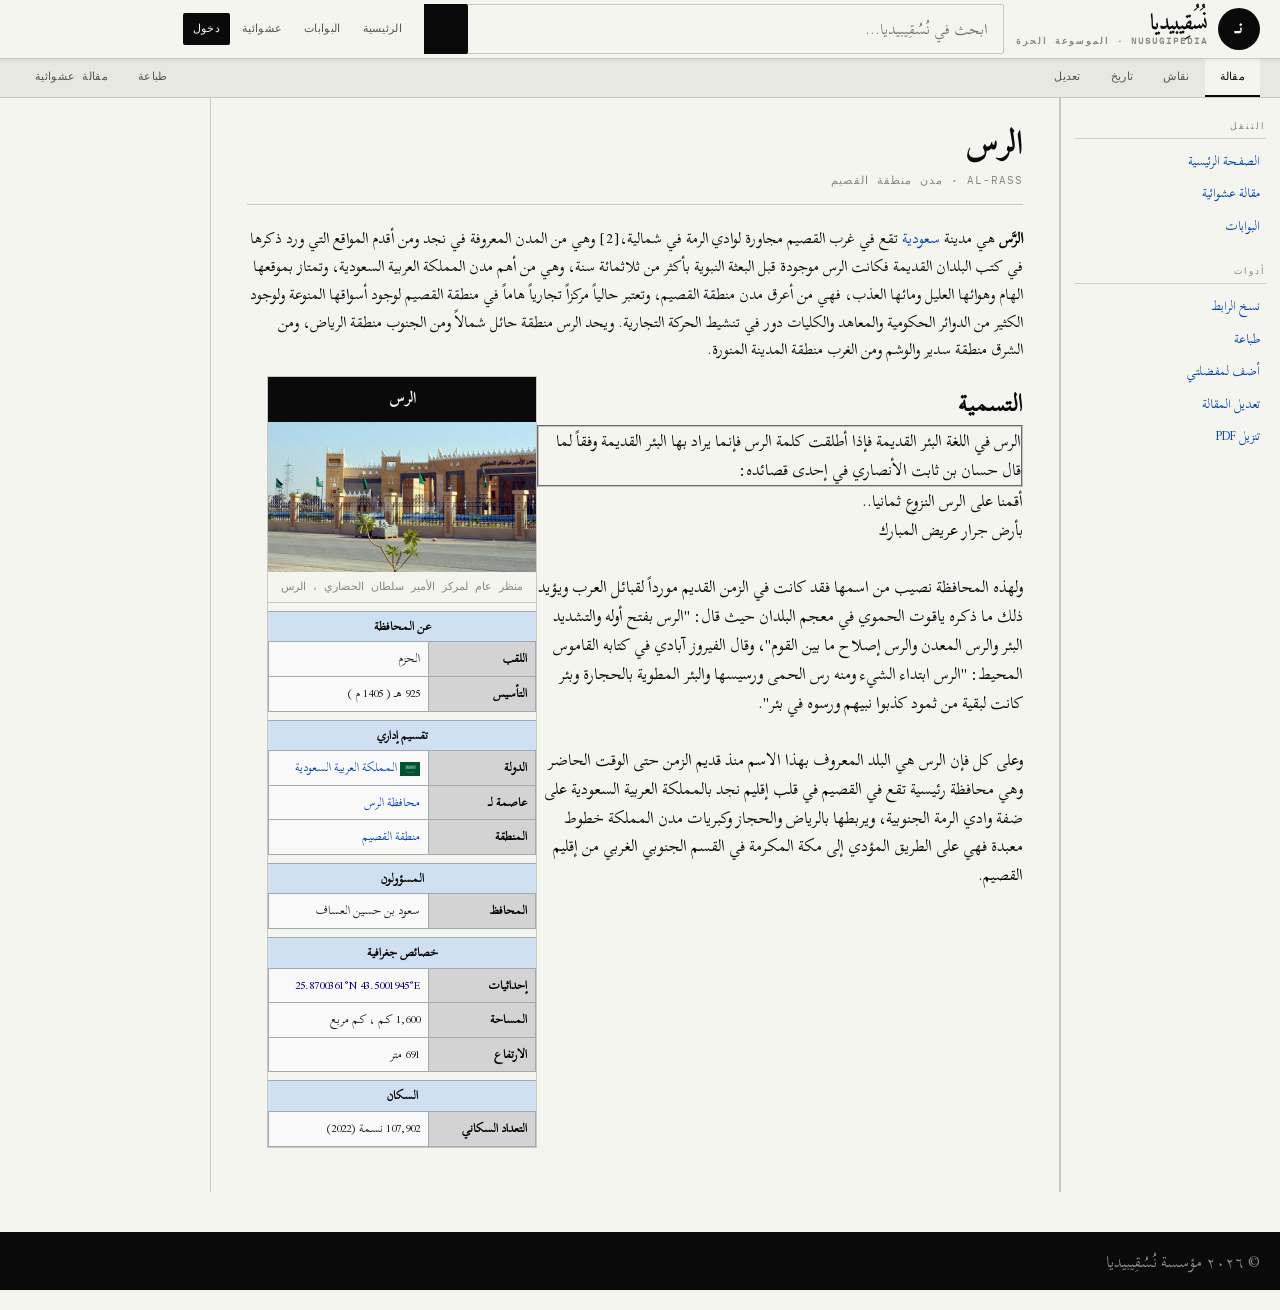
<file: pages/articles/alrass.html>
<!DOCTYPE html>
<html lang="ar" dir="rtl">

<head>
<meta charset="UTF-8" />
<meta name="viewport" content="width=device-width, initial-scale=1.0" />
<meta name="description" content="الرس — نُسُقِيبيديا الموسوعة الحرة" />
<title>الرس — نُسُقِيبيديا</title>

<link rel="stylesheet" href="../../css/style.css" />
<link rel="icon" href="../../assets/icons/favicon.svg" type="image/svg+xml" />

<style>
.wiki-spinner{
  display:inline-block;
  width:14px;
  height:14px;
  border:2px solid var(--gray-200);
  border-top-color:var(--black);
  border-radius:50%;
  animation:spin .7s linear infinite;
  flex-shrink:0
}
.wiki-spinner-wrap{
  display:flex;
  align-items:center;
  gap:8px;
  padding:12px;
  font-family:var(--font-mono);
  font-size:11px;
  color:var(--gray-400)
}
@keyframes spin{
  to{transform:rotate(360deg)}
}
.infobox-img{position:relative}
}
.flag-text {
  display: inline-flex;
  align-items: center;   /* هذا يخليها بالنص تمام */
  gap: 6px;
}
.flag {
  width: 20px;
  height: 14px;
  object-fit: cover;
  vertical-align: middle; /* يخليه بنفس مستوى النص */
}

.infobox-section-header {
  background: #cee0f2;
  font-weight: bold;
  font-size: 12px;
  padding: 4px 8px;
  margin-top: 8px;
  border-top: 1px solid #a2a9b1;
  text-align: center;
}

.infobox-table td {
  border: 1px solid #a2a9b1;
  padding: 6px 8px;
  vertical-align: middle;
}

.infobox-table .field-name {
  background: #d3d3d3; /* رمادي فاتح */
  color: #000; /* نص أسود */
  font-weight: bold;
  width: 40%;
}

.infobox-table .field-value {
  background: #f9f9f9; /* أبيض مائل للرمادي */
}

.flag-inline {
  vertical-align: middle;
  width: 20px;
  height: auto;
  margin-left: 4px;
}

.field-empty {
  color:#000;
  font-style: Arial;
</style>

</head>

<body>

<div id="scroll-bar"></div>

<header id="site-header">
  <div class="header-inner">

    <a class="site-logo" href="../../index.html">
      <div class="logo-circle">نـ</div>
      <div class="logo-text">
        نُسُقِيبيديا
        <span class="logo-sub">NUSUGIPEDIA · الموسوعة الحرة</span>
      </div>
    </a>

    <div class="header-search">
      <input
        type="text"
        id="qs"
        placeholder="ابحث في نُسُقِيبيديا..."
        autocomplete="off"
        onkeydown="if(event.key==='Enter' && this.value.trim()) window.location.href='../../index.html?q='+encodeURIComponent(this.value.trim())"
      />
      <button class="search-btn"
        onclick="var v=document.getElementById('qs').value.trim(); if(v) window.location.href='../../index.html?q='+encodeURIComponent(v)">
      </button>
    </div>

    <nav class="header-nav">
      <a href="../../index.html">الرئيسية</a>
      <a href="../../index.html">البوابات</a>
      <a href="../../index.html">عشوائية</a>
      <a href="../../index.html" class="btn-login-nav">دخول</a>
    </nav>

  </div>
</header>

<div id="tabs-bar">
  <div class="tabs-inner">
    <a class="tab-btn active" href="#">مقالة</a>
    <a class="tab-btn" href="#">نقاش</a>
    <a class="tab-btn" href="#">تاريخ</a>
    <a class="tab-btn" href="../../index.html">تعديل</a>
    <span style="flex:1"></span>
    <a class="tab-btn" href="#" onclick="window.print();return false">طباعة</a>
    <a class="tab-btn" href="../../index.html">مقالة عشوائية</a>
  </div>
</div>

<div class="main-layout">

  <!-- SIDEBAR LEFT -->
  <aside id="sidebar-left">

    <div class="sb-section">
      <div class="sb-title">التنقل</div>
      <ul class="sb-links">
        <li><a href="../../index.html">الصفحة الرئيسية</a></li>
        <li><a href="../../index.html">مقالة عشوائية</a></li>
        <li><a href="../../index.html">البوابات</a></li>
      </ul>
    </div>

    <div class="sb-section">
      <div class="sb-title">أدوات</div>
      <ul class="sb-links">
        <li>
          <a href="#" onclick="navigator.clipboard?.writeText(location.href); alert('تم نسخ الرابط!'); return false;">
            نسخ الرابط
          </a>
        </li>
        <li>
          <a href="#" onclick="window.print(); return false;">طباعة</a>
        </li>
        <li><a href="../../index.html">أضف لمفضلتي</a></li>
        <li><a href="../../index.html">تعديل المقالة</a></li>
        <li>
          <a href="#" onclick="alert('تم تنزيل PDF!'); return false;">تنزيل PDF</a>
        </li>
      </ul>
    </div>

  </aside>

  <!-- MAIN CONTENT -->
  <main id="content">

    <div class="article-header">
      <h1 class="article-title">الرس</h1>
      <div class="article-subtitle">AL-RASS · مدن منطقة القصيم</div>
    </div>

    <div class="cf" id="article-body">
     <!-- Article text -->
<div class="article-text">
  <p><b>الرَّس</b> هي مدينة <a href="articles/saudi.html">سعودية</a> تقع في غرب القصيم مجاورة لوادي الرمة في شمالية،[2] وهي من المدن المعروفة في نجد ومن أقدم المواقع التي ورد ذكرها في كتب البلدان القديمة فكانت الرس موجودة قبل البعثة النبوية بأكثر من ثلاثمائة سنة، وهي من أهم مدن المملكة العربية السعودية، وتمتاز بموقعها الهام وهوائها العليل ومائها العذب، فهي من أعرق مدن منطقة القصيم، وتعتبر حالياً مركزاً تجارياً هاماً في منطقة القصيم لوجود أسواقها المنوعة ولوجود الكثير من الدوائر الحكومية والمعاهد والكليات دور في تنشيط الحركة التجارية. ويحد الرس منطقة حائل شمالاً ومن الجنوب منطقة الرياض، ومن الشرق منطقة سدير والوشم ومن الغرب منطقة المدينة المنورة.
      <div class="infobox">
        <div class="infobox-title">الرس</div>

        <div
          class="infobox-img wiki-img"
          data-wiki-title="الرس،_القصيم"
          style="height:150px;background:linear-gradient(135deg,#c8a96e,#8b6914);display:flex;align-items:center;justify-content:center;overflow:hidden"
        ><img
  src="../../images/Rass.jpg"
  alt="الرس"
  class="wiki-photo"
  style="width:100%;height:200px;object-fit:cover;display:block;"
          />
          <div class="img-placeholder" style="position:absolute;inset:0;display:flex;align-items:center;justify-content:center">
            <span style="font-family:serif;font-size:48px;color:rgba(255,255,255,0.2)">الرس</span>
          </div>
        </div>

        <div class="infobox-cap">منظر عام لمركز الأمير سلطان الحضاري ، الرس</div>

        <table>

  <div class="infobox-section-header">عن المحافظة</div>
  <table class="infobox-table">
    <tr><td class="field-name">اللقب</td><td class="field-value">الحزم</td></tr>
    <tr><td class="field-name">التأسيس</td><td class="field-value">925 هــ ( 1405 م )</td></tr>
  </table>
      <table>

  <div class="infobox-section-header">تقسيم إداري</div>
  <table class="infobox-table">
    <tr><td class="field-name">الدولة</td><td class="field-value">  <img src="../../images/SA2.png" alt="علم السعودية" class="flag">
    <a href"articles/saudi.html">المملكة العربية السعودية</a>  </td></tr>
    <tr>
      <td class="field-name">عاصمة لــ</td><td class="field-value"><a href="articles/salrass.html">محافظة الرس</a></td></tr>
<tr>
      <td class="field-name">المنطقة</td><td class="field-value"><a href="articles/qassim.html">منطقة القصيم</a></td></tr>
 
  </table>
          <table>
           <div class="infobox-section-header">المسؤولون</div>
  <table class="infobox-table">
    <tr><td class="field-name">المحافظ</td><td class="field-value">سعود بن حسين العساف</td></tr> 
             </table>
                    <table>
           <div class="infobox-section-header">خصائص جغرافية</div>
  <table class="infobox-table">
    <tr><td class="field-name">إحداثيات</td><td class="field-value"><a href="">25.8700361°N 43.5001945°E</a></td></tr> 
<tr>
      <td class="field-name">المساحة</td><td class="field-value">1,600 كم ، كم مربع</td></tr>
 <tr>
      <td class="field-name">الارتفاع</td><td class="field-value">691 متر</td></tr>
             </table>
                <table>
           <div class="infobox-section-header">السكان</div>
  <table class="infobox-table">
    <tr><td class="field-name">التعداد السكاني</td><td class="field-value">107,902 نسمة (2022)</td></tr> 
        </table>
      </div>
      <p class="article-lead">
<h2>التسمية</h2>
<fieldset>الرس في اللغة البئر القديمة فإذا أطلقت كلمة الرس فإنما يراد بها البئر القديمة وفقاً لما قال حسان بن ثابت الأنصاري في إحدى قصائده:</fieldset>
أقمنا على الرس النزوع ثمانيا..
<br>بأرض جرار عريض المبارك</br>
<br>ولهذه المحافظة نصيب من اسمها فقد كانت في الزمن القديم مورداً لقبائل العرب ويـؤيد ذلك مـا ذكـره ياقـوت الحموي في معجم البلدان حيث قال: "الرس بفتح أوله والتشديد البئر والرس المعدن والرس إصلاح ما بين القوم"، وقال الفيروز آبادي في كتابه القاموس المحيط: "الرس ابتداء الشيء ومنه رس الحمى ورسيسها والبئر المطوية بالحجارة وبئر كانت لبقية من ثمود كذبوا نبيهم ورسوه في بئر".</br>
<br>وعلى كل فإن الرس هي البلد المعروف بهذا الاسم منذ قديم الزمن حتى الوقت الحاضر وهي محافظة رئيسية تقع في القصيم في قلب إقليم نجد بالمملكة العربية السعودية على ضفة وادي الرمة الجنوبية، ويربطها بالرياض والحجاز وكبريات مدن المملكة خطوط معبدة فهي على الطريق المؤدي إلى مكة المكرمة في القسم الجنوبي الغربي من إقليم القصيم.</br>
      </p>
  
    </div>
  </main>

</div>

<footer id="site-footer">
  <div class="footer-bottom">
    © ٢٠٢٦ مؤسسة نُسُقِيبيديا
  </div>
</footer>

<button id="back-top" onclick="window.scrollTo({top:0,behavior:'smooth'})"></button>

<script>
window.addEventListener('scroll', () => {
  const s = window.scrollY;
  const t = document.body.scrollHeight - window.innerHeight;
  const bar = document.getElementById('scroll-bar');
  const btn = document.getElementById('back-top');

  if (bar) {
    bar.style.height = t > 0 ? (s/t*100)+'%' : '0';
  }

  if (btn) {
    btn.classList.toggle('show', s > 300);
  }
});

document.querySelectorAll('.wiki-img[data-wiki-title]').forEach(async el => {
  const title = el.dataset.wikiTitle;
  if (!title) return;

  try {
    const r = await fetch(
      `https://ar.wikipedia.org/api/rest_v1/page/summary/${encodeURIComponent(title)}`
    );
    const d = await r.json();
    const url = d.thumbnail?.source || d.originalimage?.source;

    if (url) {
      const img = el.querySelector('img.wiki-photo');
      const ph = el.querySelector('.img-placeholder');

      if (img) {
        img.src = url;
        img.style.display = 'block';
      }
      if (ph) ph.style.display = 'none';
    }
  } catch(e) {
    console.error('Image load error:', e);
  }
});
</script>

</body>
</html>
</file>
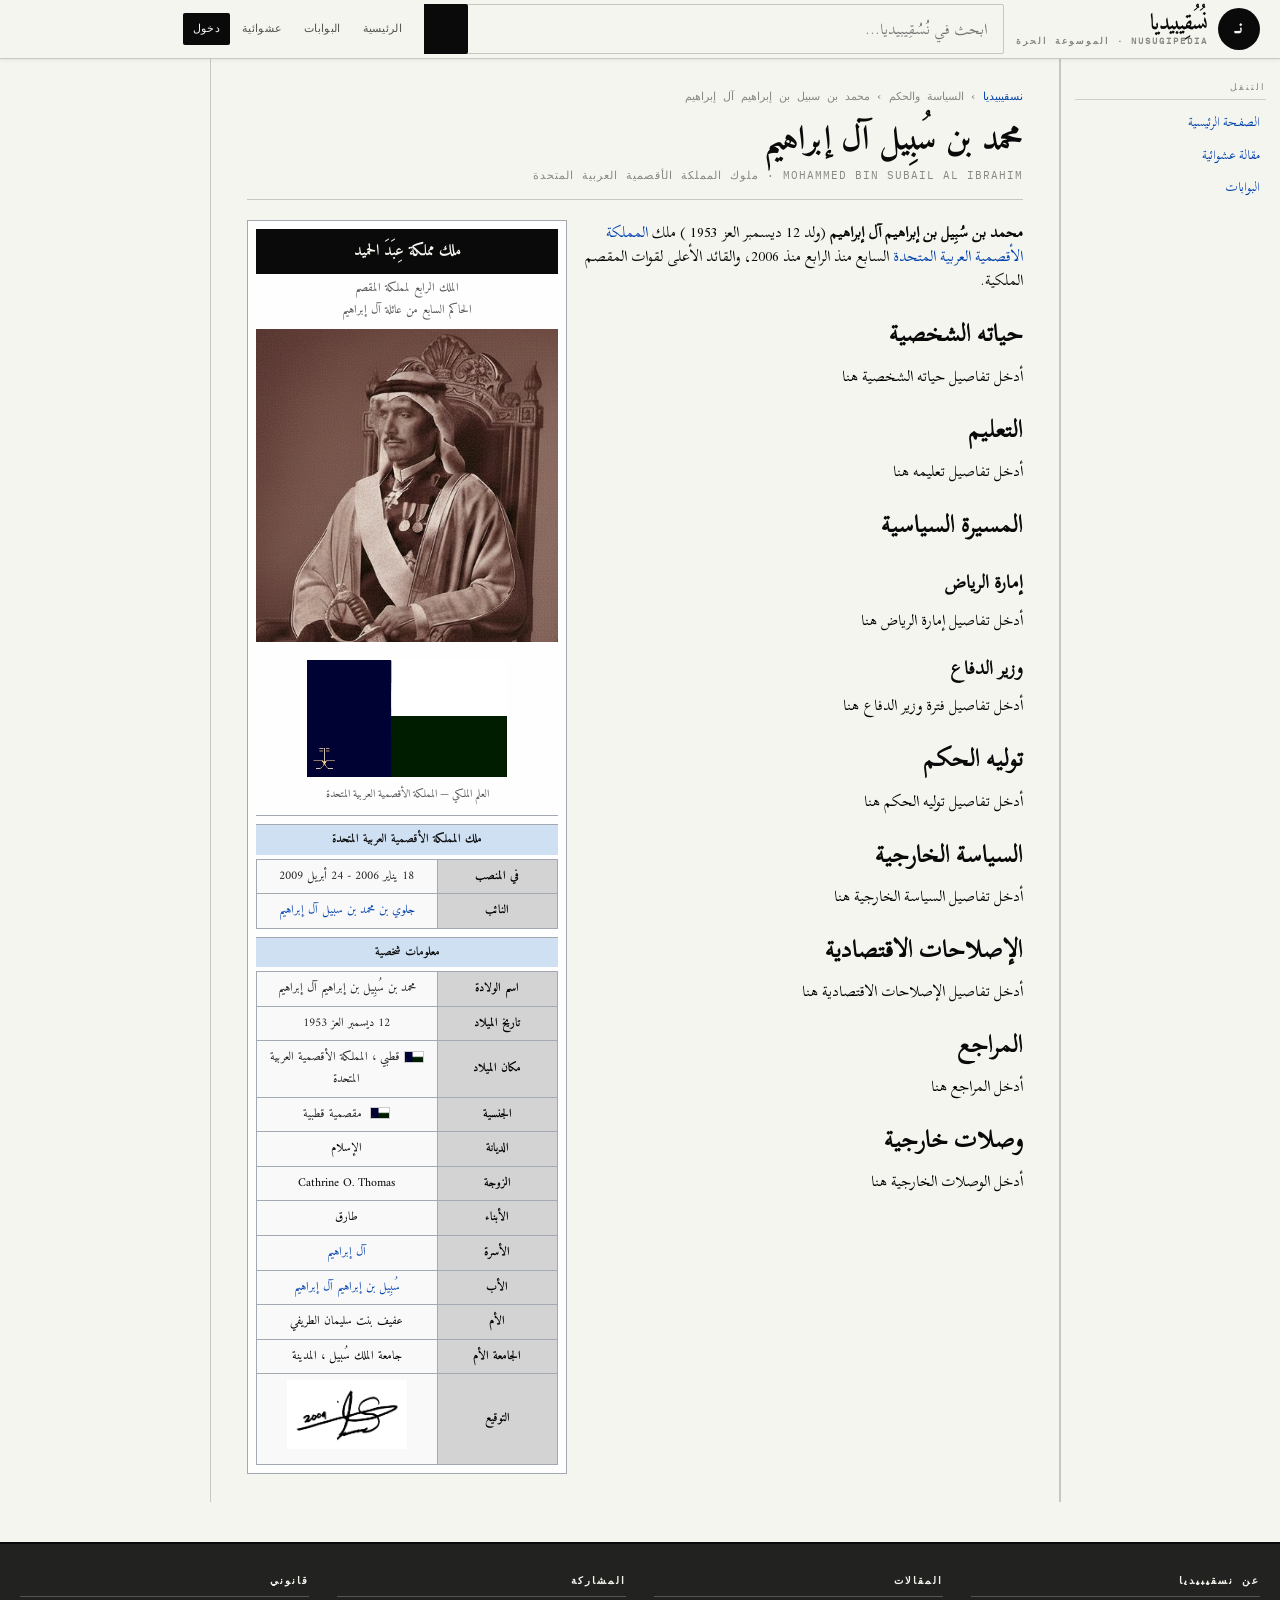
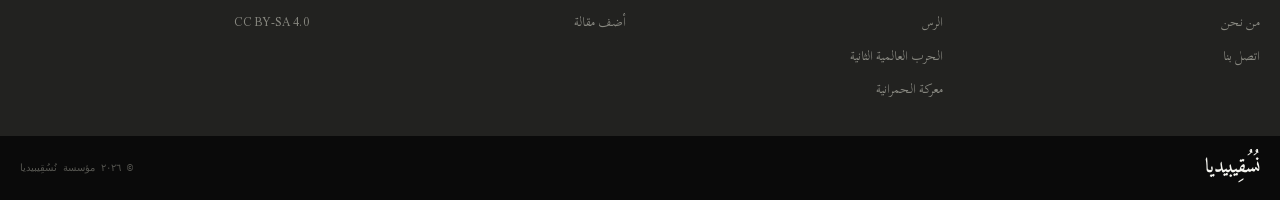
<file: pages/articles/king_mbs.html>
<!DOCTYPE html>
<html lang="ar" dir="rtl">
<head>
<meta charset="UTF-8" />
<meta name="viewport" content="width=device-width, initial-scale=1.0" />
<title>محمد بن سبيل آل إبراهيم</title>
<link rel="stylesheet" href="../../css/style.css" />
<link rel="icon" href="../../assets/icons/favicon.svg" type="image/svg+xml" />

<style>
@import url('https://fonts.googleapis.com/css2?family=Amiri&display=swap');

/* Infobox */
.infobox {
  width: 320px;
  margin: 0 auto; /* بالمنتصف */
  text-align: center;
  font-family: 'Amiri', serif;
  background: #fefefe;
  border: 1px solid #a2a9b1;
  padding: 8px;
}

.infobox-title {
  font-weight: bold;
  font-size: 16px;
  margin-bottom: 4px;
  text-align: center;
}

.infobox-subtitle {
  font-size: 12px;
  color: #555;
  margin-bottom: 8px;
  text-align: center;
}

.infobox-image img {
  width: 100%;
  height: auto;      /* يخلي ارتفاع الصورة تلقائي حسب حجمها */
  object-fit: contain; /* يظهر كل الصورة كاملة بدون قص */
  display: block;
  margin: 0 auto 8px;
}

.infobox-image img.flag-inline {
  width: 20px;
  height: auto;
  margin-left:4px;
  object-fit: contain;
}

.infobox-table .field-value img {
  max-width: 100%;
  height: auto;
  object-fit: contain; /* التوقيع يظهر كامل */
}

.infobox-section-header {
  background: #cee0f2;
  font-weight: bold;
  font-size: 12px;
  padding: 4px 8px;
  margin-top: 8px;
  border-top: 1px solid #a2a9b1;
  text-align: center;
}

.infobox-table {
  width: 100%;
  border-collapse: collapse;
  margin-top: 4px;
}

.infobox-table td {
  border: 1px solid #a2a9b1;
  padding: 6px 8px;
  vertical-align: middle;
}

.infobox-table .field-name {
  background: #d3d3d3; /* رمادي فاتح */
  color: #000; /* نص أسود */
  font-weight: bold;
  width: 40%;
}

.infobox-table .field-value {
  background: #f9f9f9; /* أبيض مائل للرمادي */
}

.flag-inline {
  vertical-align: middle;
  width: 20px;
  height: auto;
  margin-left: 4px;
}

.field-empty {
  color:#000;
  font-style: Arial;
}

.clearfix::after { content: ''; display: table; clear: both; }
.article-text p { line-height: 1.6; margin-bottom: 12px; }
.article-text h2, .article-text h3 { margin-top:20px; margin-bottom:8px; }
.article-text img { max-width:100%; height:auto; display:block; margin-bottom:4px; }
</style>
</head>

<body>
<header id="site-header">
  <div class="header-inner">
    <a class="site-logo" href="../../index.html">
      <div class="logo-circle">نـ</div>
      <div class="logo-text">نُسُقِيبيديا<span class="logo-sub">NUSUGIPEDIA · الموسوعة الحرة</span></div>
    </a>
    <div class="header-search">
      <input type="text" id="qs" placeholder="ابحث في نُسُقِيبيديا..." autocomplete="off"
        onkeydown="if(event.key==='Enter'&&this.value.trim())window.location.href='../../index.html?q='+encodeURIComponent(this.value.trim())" />
      <button class="search-btn" onclick="var v=document.getElementById('qs').value.trim();if(v)window.location.href='../../index.html?q='+encodeURIComponent(v)"></button>
    </div>
    <nav class="header-nav">
      <a href="../../index.html"> الرئيسية</a>
      <a href="../../index.html"> البوابات</a>
      <a href="../../index.html"> عشوائية</a>
      <a href="../../index.html" class="btn-login-nav"> دخول</a>
    </nav>
  </div>
</header>

<div class="main-layout clearfix">
<aside id="sidebar-left">
  <div class="sb-section">
    <div class="sb-title"> التنقل</div>
    <ul class="sb-links">
      <li><a href="../../index.html"> الصفحة الرئيسية</a></li>
      <li><a href="../../index.html"> مقالة عشوائية</a></li>
      <li><a href="../../index.html"> البوابات</a></li>
    </ul>
  </div>
</aside>

<main id="content">
<div class="breadcrumb">
  <a href="../../index.html">نسقيبيديا</a><span>›</span><span>السياسة والحكم</span><span>›</span><span>محمد بن سبيل بن إبراهيم آل إبراهيم</span>
</div>

<div class="article-header">
  <h1 class="article-title">محمد بن سُبِيل آل إبراهيم</h1>
  <div class="article-subtitle">MOHAMMED BIN SUBAIL AL IBRAHIM · ملوك المملكة الأقصمية العربية المتحدة</div>
</div>

<div class="cf clearfix" id="article-body">
<!-- Infobox كامل -->
<div class="infobox">
  <div class="infobox-title">ملك مملكة عِبَدَ الحميد</div>
  <div class="infobox-subtitle">الملك الرابع لمملكة المقصم<br>الحاكم السابع من عائلة آل إبراهيم</div>

  <!-- صورة الملك -->
  <div class="infobox-image">
    <img src="../../images/KingM.png" alt="صورة الملك سلمان">
  </div>

  <!-- علم المملكة -->
  <div class="infobox-image" style="padding:10px; border-bottom:1px solid #a2a9b1;">
    <img src="../../images/M1.png" alt="علم المملكة العربية السعودية" style="max-width:200px;">
    <div style="font-size:11px; margin-top:4px; color:#555;">العلم الملكي — المملكة الأقصمية العربية المتحدة</div>
  </div>

  <!-- بيانات المنصب -->
  <div class="infobox-section-header">ملك المملكة الأقصمية العربية المتحدة   </div>
  <table class="infobox-table">
    <tr><td class="field-name">في المنصب</td><td class="field-value">18 يناير 2006 - 24 أبريل 2009</td></tr>
    <tr><td class="field-name">النائب</td><td class="field-value"><a href="#">جلوي بن محمد بن سبيل آل إبراهيم</a></td></tr>
  </table>

  

  <div class="infobox-section-header">معلومات شخصية</div>
  <table class="infobox-table">
    <tr><td class="field-name">اسم الولادة</td><td class="field-value">محمد بن سُبِيل بن إبراهيم آل إبراهيم</td></tr>
    <tr><td class="field-name">تاريخ الميلاد</td><td class="field-value">12 ديسمبر العز 1953</td></tr>
    <tr><td class="field-name">مكان الميلاد</td><td class="field-value"><img src="../../images/M1.png" class="flag-inline" alt="SA">قطبي ، المملكة الأقصمية العربية المتحدة</td></tr>
    <tr><td class="field-name">الجنسية</td><td class="field-value"><img src="../../images/M1.png" class="flag-inline" alt="SA"> مقصمية قطبية</td></tr>
    <tr><td class="field-name">الديانة</td><td class="field-value"><span class="field-empty">الإسلام</span></td></tr>
    <tr><td class="field-name">الزوجة</td><td class="field-value"><span class="field-empty">Cathrine O. Thomas</span></td></tr>
    <tr><td class="field-name">الأبناء</td><td class="field-value"><span class="field-empty">طارق</span></td></tr>
    <tr><td class="field-name">الأسرة</td><td class="field-value"><a href="#">آل إبراهيم</a></td></tr>
    <tr><td class="field-name">الأب</td><td class="field-value"><a href="#">سُبِيل بن إبراهيم آل إبراهيم</a></td></tr>
    <tr><td class="field-name">الأم</td><td class="field-value"><span class="field-empty"> عفيف بنت سليمان الطريفي</span></td></tr>
    <tr><td class="field-name">الجامعة الأم</td><td class="field-value"><span class="field-empty">جامعة الملك سُبيل ، المدينة</span></td></tr>
    <tr><td class="field-name">التوقيع</td><td class="field-value"><img src="../../images/MBS-Sign.jpg" alt="توقيع الملك سلمان" style="width:120px;height:auto;"></td></tr>
  </table>
</div>

<!-- Article text -->
<div class="article-text">
<p><b>محمد بن سُبِيل بن إبراهيم آل إبراهيم</b> (ولد 12 ديسمبر العز 1953 ) ملك 
<a href="KOAM.html">المملكة الأقصمية العربية المتحدة </a> السابع منذ الرابع منذ 2006، والقائد الأعلى لقوات المقصم الملكية.</p>

<h2>حياته الشخصية</h2>
<p><span class="field-empty">أدخل تفاصيل حياته الشخصية هنا</span></p>

<h2>التعليم</h2>
<p><span class="field-empty">أدخل تفاصيل تعليمه هنا</span></p>

<h2>المسيرة السياسية</h2>
<h3>إمارة الرياض</h3>
<p><span class="field-empty">أدخل تفاصيل إمارة الرياض هنا</span></p>

<h3>وزير الدفاع</h3>
<p><span class="field-empty">أدخل تفاصيل فترة وزير الدفاع هنا</span></p>

<h2>توليه الحكم</h2>
<p><span class="field-empty">أدخل تفاصيل توليه الحكم هنا</span></p>

<h2>السياسة الخارجية</h2>
<p><span class="field-empty">أدخل تفاصيل السياسة الخارجية هنا</span></p>

<h2>الإصلاحات الاقتصادية</h2>
<p><span class="field-empty">أدخل تفاصيل الإصلاحات الاقتصادية هنا</span></p>

<h2>المراجع</h2>
<p><span class="field-empty">أدخل المراجع هنا</span></p>

<h2>وصلات خارجية</h2>
<p><span class="field-empty">أدخل الوصلات الخارجية هنا</span></p>
</div>
</main>
</div>

<footer id="site-footer">
<div class="footer-grid">
  <div class="footer-col">
    <h4>عن نسقيبيديا</h4>
    <ul><li><a href="../../index.html">من نحن</a></li><li><a href="../../index.html">اتصل بنا</a></li></ul>
  </div>
  <div class="footer-col">
    <h4>المقالات</h4>
    <ul><li><a href="alrass.html">الرس</a></li><li><a href="ww2.html">الحرب العالمية الثانية</a></li><li><a href="mah_war.html">معركة الحمرانية</a></li></ul>
  </div>
  <div class="footer-col">
    <h4>المشاركة</h4>
    <ul><li><a href="../../index.html"> أضف مقالة</a></li></ul>
  </div>
  <div class="footer-col">
    <h4>قانوني</h4>
    <ul><li><a href="#">CC BY-SA 4.0</a></li></ul>
  </div>
</div>
<div class="footer-bottom">
  <div class="footer-bottom-inner">
    <div class="footer-logo">نُسُقِيبيديا</div>
    <div class="footer-copy">© ٢٠٢٦ مؤسسة نُسُقِيبيديا</div>
  </div>
</div>
</footer>
</body>
</html>
</file>
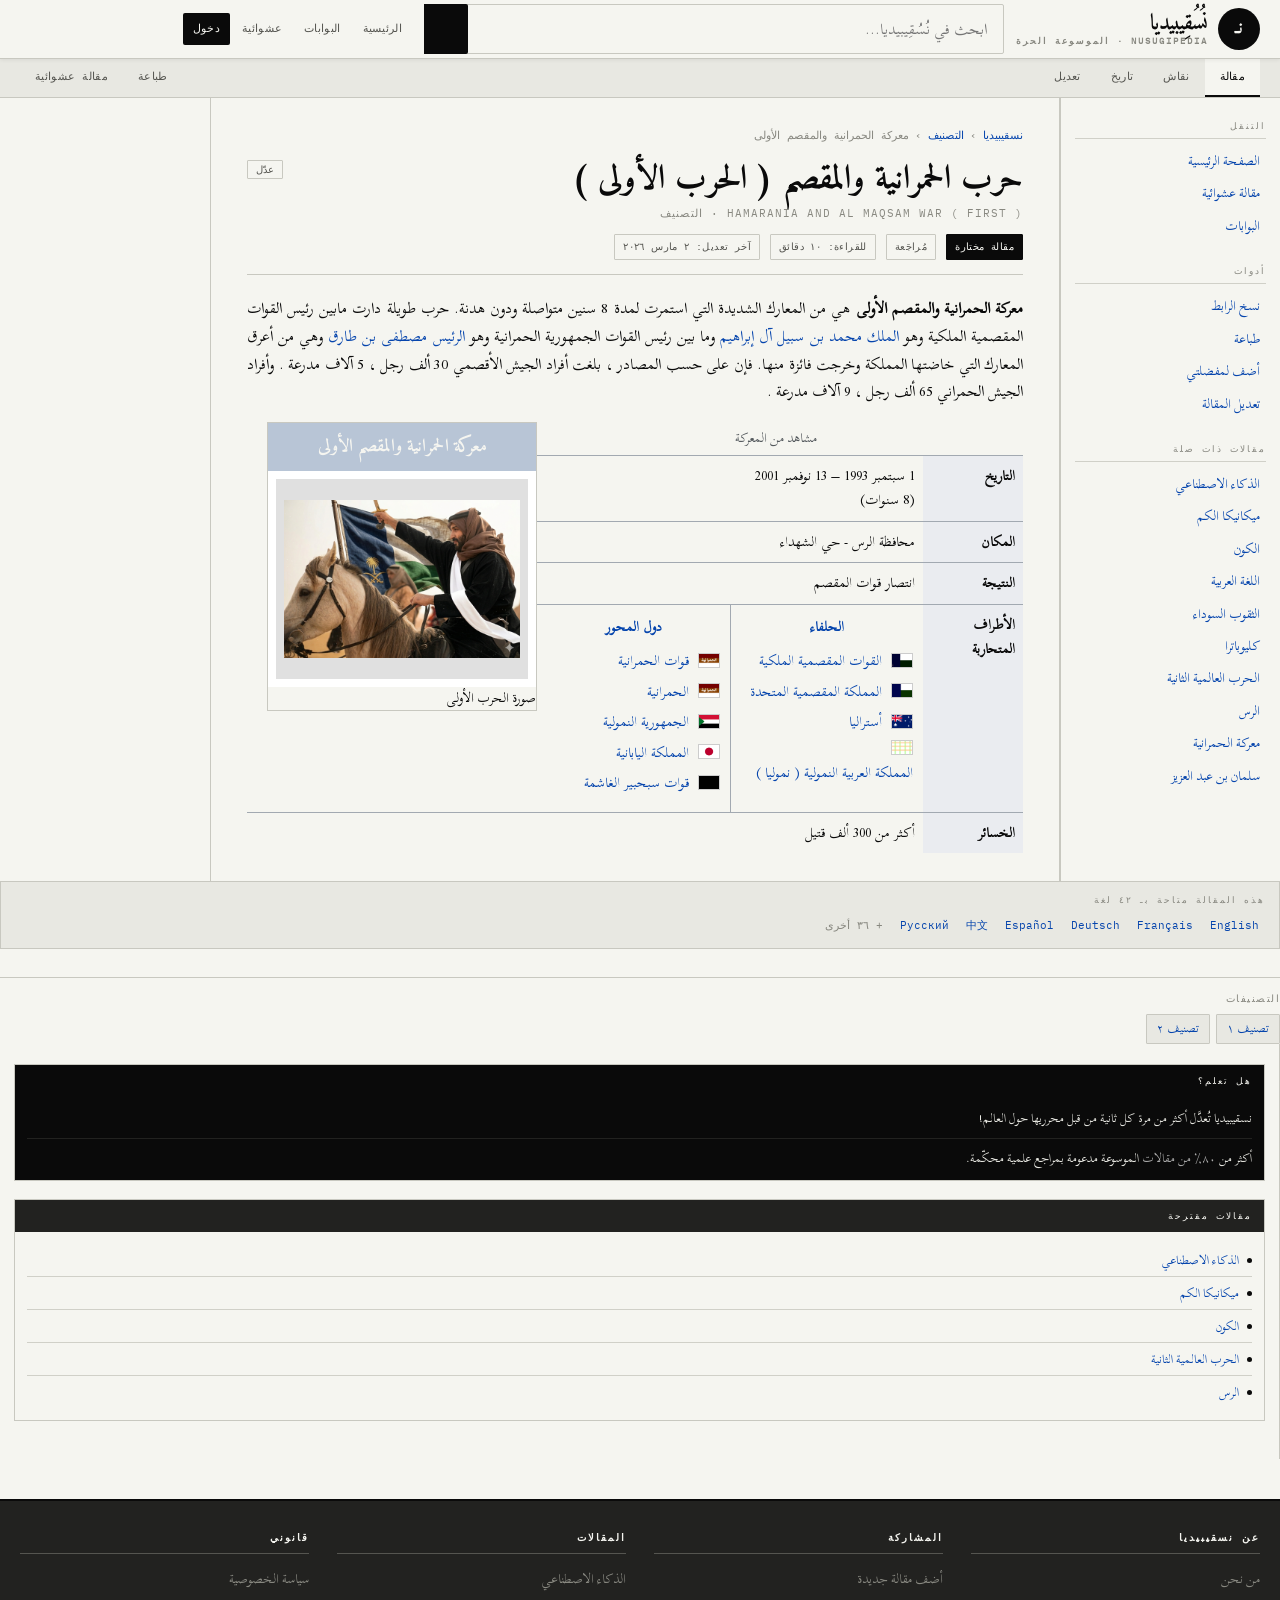
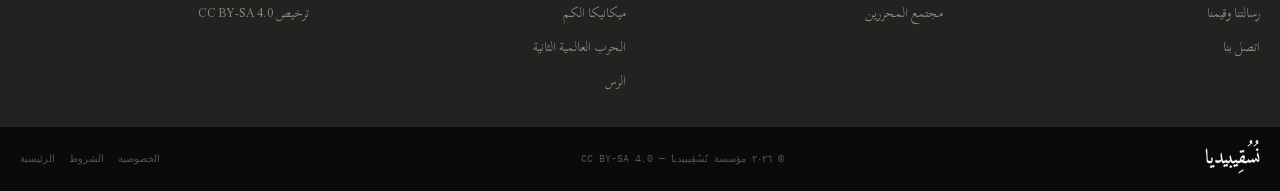
<file: pages/articles/mah_war.html>
<!DOCTYPE html>
<html dir="rtl" lang="ar">
 <head>
  <meta charset="utf-8"/>
  <meta content="width=device-width, initial-scale=1.0" name="viewport"/>
  <title>
   معركة الحمرانية والمقصم (الحرب الأولى) - نُسُقِيبيديا
  </title>
  <link href="../../css/style.css" rel="stylesheet"/>
  <link href="../../assets/icons/favicon.svg" rel="icon" type="image/svg+xml"/>
  <style>
   }   
 /* Infobox */  
 .infobox {  
 float: left;  
 width: 300px;  
 margin: 0 0 1rem 1rem;  
 border: 1px solid #a2a9b1;  
 background-color: #f8f9fa;  
 }  
  
 .infobox-title {  
 background-color: #b8c5d6;  
 padding: 0.5rem;  
 text-align: center;  
 font-weight: bold;  
 font-size: 1.1rem;  
 }  
  
 .infobox-image {  
 width: 100%;  
 padding: 0.5rem;  
 text-align: center;  
 background-color: #fff;  
 }  
  
 .infobox-image img {  
 width: 100%;  
 height: auto;  
 }  
  
 .infobox-caption {  
 font-size: 0.8rem;  
 padding: 0.3rem 0.5rem;  
 text-align: center;  
 color: #54595d;  
 }  
  
 .infobox-row {  
 display: grid;  
 grid-template-columns: 100px 1fr;  
 border-top: 1px solid #a2a9b1;  
 }  
  
 .infobox-label {  
 padding: 0.5rem;  
 background-color: #eaecf0;  
 font-weight: bold;  
 font-size: 0.85rem;  
 }  
  
 .infobox-data {  
 padding: 0.5rem;  
 font-size: 0.85rem;  
 }  
  
 /* Content sections */  
 h2 {  
 font-size: 1.5rem;  
 margin-top: 1.5rem;  
 margin-bottom: 0.8rem;  
 border-bottom: 1px solid #a2a9b1;  
 padding-bottom: 0.3rem;  
 }  
  
 h3 {  
 font-size: 1.2rem;  
 margin-top: 1.2rem;  
 margin-bottom: 0.6rem;  
 }  
  
 p {  
 margin-bottom: 1rem;  
 text-align: justify;  
 }  
  
 a {  
 color: #0645ad;  
 text-decoration: none;  
 }  
  
 a:hover {  
 text-decoration: underline;  
 }  
  
 a:visited {  
 color: #0b0080;  
 }  
  
 /* Table of contents */  
 .toc {  
 background-color: #f8f9fa;  
 border: 1px solid #a2a9b1;  
 padding: 1rem;  
 margin: 1rem 0;  
 display: inline-block;  
 min-width: 300px;  
 }  
  
 .toc-title {  
 font-weight: bold;  
 text-align: center;  
 margin-bottom: 0.5rem;  
 }  
  
 .toc ul {  
 list-style: none;  
 }  
  
 .toc li {  
 padding: 0.2rem 0;  
 }  
  
 .toc a {  
 font-size: 0.9rem;  
 }
  </style>
 </head>
 <body>
  <div id="scroll-bar">
  </div>
  <!-- HEADER -->
  <header id="site-header">
   <div class="header-inner">
    <a class="site-logo" href="../../index.html">
     <div class="logo-circle">
      نـ
     </div>
     <div class="logo-text">
      نُسُقِيبيديا
      <span class="logo-sub">
       NUSUGIPEDIA · الموسوعة الحرة
      </span>
     </div>
    </a>
    <div class="header-search">
     <input autocomplete="off" id="main-search" onkeydown="if(event.key==='Enter'&amp;&amp;this.value.trim())window.location.href='../../index.html?q='+encodeURIComponent(this.value.trim())" placeholder="ابحث في نُسُقِيبيديا..." type="text"/>
     <button class="search-btn" onclick="if(document.getElementById('main-search').value.trim())window.location.href='../../index.html?q='+encodeURIComponent(document.getElementById('main-search').value.trim())">
     </button>
    </div>
    <nav class="header-nav">
     <a href="../../index.html">
      الرئيسية
     </a>
     <a href="../../index.html#portals">
      البوابات
     </a>
     <a href="../../index.html#random">
      عشوائية
     </a>
     <a class="btn-login-nav" href="../../index.html#login">
      دخول
     </a>
    </nav>
   </div>
  </header>
  <!-- TABS -->
  <div id="tabs-bar">
   <div class="tabs-inner">
    <a class="tab-btn active" href="#">
     مقالة
    </a>
    <a class="tab-btn" href="#">
     نقاش
    </a>
    <a class="tab-btn" href="#">
     تاريخ
    </a>
    <a class="tab-btn" href="../../index.html#login">
     تعديل
    </a>
    <span style="flex:1">
    </span>
    <a class="tab-btn" href="#" onclick="window.print();return false">
     طباعة
    </a>
    <a class="tab-btn" href="../../index.html#random">
     مقالة عشوائية
    </a>
   </div>
  </div>
  <!-- LAYOUT -->
  <div class="main-layout">
   <!-- SIDEBAR RIGHT -->
   <aside id="sidebar-left">
    <div class="sb-section">
     <div class="sb-title">
      التنقل
     </div>
     <ul class="sb-links">
      <li>
       <a href="../../index.html">
        الصفحة الرئيسية
       </a>
      </li>
      <li>
       <a href="../../index.html#random">
        مقالة عشوائية
       </a>
      </li>
      <li>
       <a href="../../index.html#portals">
        البوابات
       </a>
      </li>
     </ul>
    </div>
    <div class="sb-section">
     <div class="sb-title">
      أدوات
     </div>
     <ul class="sb-links">
      <li>
       <a href="#" onclick="navigator.clipboard?.writeText(location.href);alert('تم نسخ الرابط!')">
        نسخ الرابط
       </a>
      </li>
      <li>
       <a href="#" onclick="window.print();return false">
        طباعة
       </a>
      </li>
      <li>
       <a href="../../index.html#login">
        أضف لمفضلتي
       </a>
      </li>
      <li>
       <a href="../../index.html#login">
        تعديل المقالة
       </a>
      </li>
     </ul>
    </div>
    <div class="sb-section">
     <div class="sb-title">
      مقالات ذات صلة
     </div>
     <ul class="sb-links">
      <li>
       <a href="ai.html">
        الذكاء الاصطناعي
       </a>
      </li>
      <li>
       <a href="quantum.html">
        ميكانيكا الكم
       </a>
      </li>
      <li>
       <a href="cosmos.html">
        الكون
       </a>
      </li>
      <li>
       <a href="arabic.html">
        اللغة العربية
       </a>
      </li>
      <li>
       <a href="blackhole.html">
        الثقوب السوداء
       </a>
      </li>
      <li>
       <a href="cleopatra.html">
        كليوباترا
       </a>
      </li>
      <li>
       <a href="ww2.html">
        الحرب العالمية الثانية
       </a>
      </li>
      <li>
       <a href="alrass.html">
        الرس
       </a>
      </li>
      <li>
       <a href="mah_war.html">
        معركة الحمرانية
       </a>
      </li>
      <li>
       <a href="king_mbs.html">
        سلمان بن عبد العزيز
       </a>
      </li>
     </ul>
    </div>
   </aside>
   <!-- MAIN CONTENT -->
   <main id="content">
    <div class="breadcrumb">
     <a href="../../index.html">
      نسقيبيديا
     </a>
     <span>
      ›
     </span>
     <a href="../../index.html#portals">
      التصنيف
     </a>
     <span>
      ›
     </span>
     <span>
     معركة الحمرانية والمقصم الأولى
     </span>
    </div>
    <div class="article-header">
     <button class="edit-btn" onclick="window.location.href='../../index.html#login'">
      عدّل
     </button>
     <h1 class="article-title">
      حرب الحمرانية والمقصم ( الحرب الأولى )
     </h1>
     <div class="article-subtitle">
      HAMARANIA AND AL MAQSAM WAR ( FIRST ) · التصنيف
     </div>
     <div class="article-meta">
      <span class="badge featured">
       مقالة مختارة
      </span>
      <span class="badge">
       مُراجَعة
      </span>
      <span class="badge">
       للقراءة: ١٠ دقائق
      </span>
      <span class="badge">
       آخر تعديل: ٢ مارس ٢٠٢٦
      </span>
     </div>
    </div>
    <!-- ARTICLE BODY HERE -->
    <div class="cf" id="article-body">
      <!-- Article text -->
<div class="article-text">
  <p><b>معركة الحمرانية والمقصم الأولى</b> هي من المعارك الشديدة التي استمرت لمدة 8 سنين متواصلة ودون هدنة. حرب طويلة دارت مابين رئيس القوات المقصمية الملكية وهو
  <a href="king_mbs.html"> الملك محمد بن سبيل آل إبراهيم</a>
وما بين رئيس القوات الجمهورية الحمرانية وهو 
<a href="pon.html"> الرئيس مصطفى بن طارق</a> 
وهي من أعرق المعارك التي خاضتها المملكة وخرجت فائزة منها. فإن على حسب المصادر ، بلغت أفراد الجيش الأقصمي 30 ألف رجل ، 5 آلاف مدرعة . وأفراد الجيش الحمراني 65 ألف رجل ، 9 آلاف مدرعة .
  </p>
     <!-- Infobox -->
     <div class="infobox">
      <div class="infobox-title">
       معركة الحمرانية والمقصم الأولى
      </div>
      

      <div class="infobox-image">
       <div <div="" class="infobox-image" style="width: 100%; height: 200px; background-color: #e0e0e0; display: flex; align-items: center; justify-content: center;">
        <img alt="صورة من الحرب العالمية الثانية" src="../../images/war.png"/>
       </div>
      </div>
      صورة الحرب الأولى
     </div>
    </div>
    <div class="infobox-caption">
     مشاهد من المعركة
    </div>
    <div class="infobox-row">
     <div class="infobox-label">
      التاريخ
     </div>
     <div class="infobox-data">
      1 سبتمبر 1993 – 13 نوفمبر 2001
      <br/>
      (8 سنوات)
     </div>
    </div>
    <div class="infobox-row">
     <div class="infobox-label">
      المكان
     </div>
     <div class="infobox-data">
      محافظة الرس - حي الشهداء
     </div>
    </div>
    <div class="infobox-row">
     <div class="infobox-label">
      النتيجة
     </div>
     <div class="infobox-data">
      انتصار قوات المقصم
     </div>
    </div>
    <div class="infobox-row">
     <div class="infobox-label">
      الأطراف المتحاربة
     </div>
     <div class="infobox-data" style="padding: 0;">
      <div style="display: grid; grid-template-columns: 1fr 1fr; gap: 0;">
       <!-- الحلفاء - العمود الأيمن -->
       <div style="padding: 10px; border-left: 1px solid #a2a9b1;">
        <div style="text-align: center; font-weight: bold; margin-bottom: 10px; color: #0645ad;">
         الحلفاء
        </div>
        <div style="margin-bottom:6px">
         <span class="flag-cell">
          <img class="flag-inline" src="../../images/M1.png"/>
          <a href="#" style="color: #0645ad; text-decoration: none;">
           القوات المقصمية الملكية
          </a>
         </span>
        </div>
        <div style="margin-bottom:6px">
         <span class="flag-cell">
          <img class="flag-inline" src="../../images/M2.png"/>
          <a href="#" style="color: #0645ad; text-decoration: none;">
           المملكة المقصمية المتحدة
          </a>
         </span>
        </div>
        <div style="margin-bottom:6px">
         <span class="flag-cell">
          <img class="flag-inline" src="../../images/A1.png"/>
          <a href="#" style="color: #0645ad; text-decoration: none;">
           أستراليا
          </a>
         </span>
        </div>
        <div style="margin-bottom:6px">
         <span class="flag-cell">
          <img class="flag-inline" src="../../images/KN1.png"/>
          <a href="#" style="color: #0645ad; text-decoration: none;">
           المملكة العربية النمولية ( نموليا )
          </a>
         </span>
        </div>
       </div>
       <!-- دول المحور - العمود الأيسر -->
       <div style="padding: 10px;">
        <div style="text-align: center; font-weight: bold; margin-bottom: 10px; color: #0645ad;">
         دول المحور
        </div>
        <div style="margin-bottom:6px">
         <span class="flag-cell">
          <img class="flag-inline" src="../../images/H1.png"/>
          <a href="#" style="color: #0645ad; text-decoration: none;">
           قوات الحمرانية
          </a>
         </span>
        </div>
        <div style="margin-bottom:6px">
         <span class="flag-cell">
          <img class="flag-inline" src="../../images/H1.png"/>
          <a href="#" style="color: #0645ad; text-decoration: none;">
           الحمرانية
          </a>
         </span>
        </div>
        <div style="margin-bottom:6px">
         <span class="flag-cell">
          <img class="flag-inline" src="../../images/N1.png"/>
          <a href="#" style="color: #0645ad; text-decoration: none;">
           الجمهورية النمولية
          </a>
         </span>
        </div>
        <div style="margin-bottom:6px">
         <span class="flag-cell">
          <img class="flag-inline" src="../../images/J1.png"/>
          <a href="#" style="color: #0645ad; text-decoration: none;">
           المملكة اليابانية
          </a>
         </span>
        </div>
        <div style="margin-bottom:6px">
         <span class="flag-cell">
          <img class="flag-inline" src="../../images/S1.png"/>
          <a href="#" style="color: #0645ad; text-decoration: none;">
           قوات سبحبير الغاشمة
          </a>
         </span>
        </div>
       </div>
      </div>
     </div>
    </div>
    <div class="infobox-row">
     <div class="infobox-label">
      الخسائر
     </div>
     <div class="infobox-data">
      أكثر من 300 ألف قتيل
     </div>
    </div>
   </main>
  </div>
  <!-- LANGUAGES -->
  <div class="lang-bar">
   <div class="lang-lbl">
    هذه المقالة متاحة بـ ٤٢ لغة
   </div>
   <div class="langs">
    <a class="lang-a">
     English
    </a>
    <a class="lang-a">
     Français
    </a>
    <a class="lang-a">
     Deutsch
    </a>
    <a class="lang-a">
     Español
    </a>
    <a class="lang-a">
     中文
    </a>
    <a class="lang-a">
     Русский
    </a>
    <a class="lang-a" style="color:var(--gray-400)">
     + ٣٦ أخرى
    </a>
   </div>
  </div>
  <!-- CATEGORIES -->
  <div class="cats-bar">
   <div class="cats-label">
    التصنيفات
   </div>
   <div class="cats" id="article-cats">
    <span class="cat-tag">
     تصنيف ١
    </span>
    <span class="cat-tag">
     تصنيف ٢
    </span>
   </div>
  </div>
  <!-- SIDEBAR LEFT -->
  <aside id="sidebar-right">
   <div class="widget">
    <div class="widget-h dark">
     هل تعلم؟
    </div>
    <div class="widget-b" style="background:var(--black)">
     <div class="dyk-item">
      نسقيبيديا تُعدَّل أكثر من مرة كل ثانية من قبل محرريها حول العالم!
     </div>
     <div class="dyk-item">
      أكثر من
      <a style="color:#aaa">
       ٨٠٪ من مقالات
      </a>
      الموسوعة مدعومة بمراجع علمية محكّمة.
     </div>
    </div>
   </div>
   <div class="widget">
    <div class="widget-h">
     مقالات مقترحة
    </div>
    <div class="widget-b">
     <div class="news-item">
      <div class="news-dot">
      </div>
      <div class="news-text">
       <a href="ai.html">
        الذكاء الاصطناعي
       </a>
      </div>
     </div>
     <div class="news-item">
      <div class="news-dot">
      </div>
      <div class="news-text">
       <a href="quantum.html">
        ميكانيكا الكم
       </a>
      </div>
     </div>
     <div class="news-item">
      <div class="news-dot">
      </div>
      <div class="news-text">
       <a href="cosmos.html">
        الكون
       </a>
      </div>
     </div>
     <div class="news-item">
      <div class="news-dot">
      </div>
      <div class="news-text">
       <a href="ww2.html">
        الحرب العالمية الثانية
       </a>
      </div>
     </div>
     <div class="news-item">
      <div class="news-dot">
      </div>
      <div class="news-text">
       <a href="alrass.html">
        الرس
       </a>
      </div>
     </div>
    </div>
   </div>
  </aside>
  <!-- /.main-layout -->
  <!-- FOOTER -->
  <footer id="site-footer">
   <div class="footer-grid">
    <div class="footer-col">
     <h4>
      عن نسقيبيديا
     </h4>
     <ul>
      <li>
       <a href="../../index.html">
        من نحن
       </a>
      </li>
      <li>
       <a href="../../index.html">
        رسالتنا وقيمنا
       </a>
      </li>
      <li>
       <a href="../../index.html#login">
        اتصل بنا
       </a>
      </li>
     </ul>
    </div>
    <div class="footer-col">
     <h4>
      المشاركة
     </h4>
     <ul>
      <li>
       <a href="../../index.html#login">
        أضف مقالة جديدة
       </a>
      </li>
      <li>
       <a href="../../index.html#login">
        مجتمع المحررين
       </a>
      </li>
     </ul>
    </div>
    <div class="footer-col">
     <h4>
      المقالات
     </h4>
     <ul>
      <li>
       <a href="ai.html">
        الذكاء الاصطناعي
       </a>
      </li>
      <li>
       <a href="quantum.html">
        ميكانيكا الكم
       </a>
      </li>
      <li>
       <a href="ww2.html">
        الحرب العالمية الثانية
       </a>
      </li>
      <li>
       <a href="alrass.html">
        الرس
       </a>
      </li>
     </ul>
    </div>
    <div class="footer-col">
     <h4>
      قانوني
     </h4>
     <ul>
      <li>
       <a href="#">
        سياسة الخصوصية
       </a>
      </li>
      <li>
       <a href="#">
        ترخيص CC BY-SA 4.0
       </a>
      </li>
     </ul>
    </div>
   </div>
   <div class="footer-bottom">
    <div class="footer-bottom-inner">
     <div class="footer-logo">
      نُسُقِيبيديا
     </div>
     <div class="footer-copy">
      © ٢٠٢٦ مؤسسة نُسُقِيبيديا — CC BY-SA 4.0
     </div>
     <div class="footer-links">
      <a href="#">
       الخصوصية
      </a>
      <a href="#">
       الشروط
      </a>
      <a href="../../index.html">
       الرئيسية
      </a>
     </div>
    </div>
   </div>
  </footer>
  <button id="back-top" onclick="window.scrollTo({top:0,behavior:'smooth'})">
  </button>
  <script>
   // scroll indicator + back to top  
 window.addEventListener('scroll', () => {  
 const s = window.scrollY, t = document.body.scrollHeight - window.innerHeight;  
 const bar = document.getElementById('scroll-bar');  
 const btn = document.getElementById('back-top');  
 if (bar) bar.style.height = t > 0 ? (s/t*100)+'%' : '0';  
 if (btn) btn.classList.toggle('show', s > 300);  
 });
  </script>
 </body>
</html>
</file>
<file: css/style.css>
/* =========================================
   نُسُقِيبيديا — Main Stylesheet
   style.css
   ========================================= */
@font-face {
    font-family: 'Amiri';
    src: url('../fonts/Amiri-Regular.ttf') format('truetype');
    font-weight: 400;
    font-style: normal;
}

@font-face {
    font-family: 'Amiri';
    src: url('../fonts/Amiri-Bold.ttf') format('truetype');
    font-weight: 700;
    font-style: normal;
}

@font-face {
    font-family: 'Scheherazade New';
    src: url('../fonts/ScheherazadeNew-Regular.ttf') format('truetype');
    font-weight: 400;
    font-style: normal;
}

@font-face {
    font-family: 'IBM Plex Mono';
    src: url('../fonts/IBMPlexMono-Regular.ttf') format('truetype');
    font-weight: 400;
    font-style: normal;
}

/* بعدين تستخدمهم مثل ما تستخدم الخطوط العادية */
body {
    font-family: 'Amiri', 'Scheherazade New', 'IBM Plex Mono', serif;
}
/* ===== CSS VARIABLES ===== */
:root {
  --black:        #0a0a0a;
  --white:        #f5f5f0;
  --gray-50:      #fafaf8;
  --gray-100:     #e8e8e2;
  --gray-200:     #d0d0c8;
  --gray-400:     #888880;
  --gray-600:     #555550;
  --gray-800:     #222220;
  --border:       #c8c8c0;
  --link:         #0645ad;
  --link-visited: #0b0080;
  --link-hover:   #2a52cc;
  --success:      #1a7a1a;
  --error:        #cc0000;
  --warning:      #b8860b;
  --font-body:    'Scheherazade New', serif;
  --font-display: 'Amiri', serif;
  --font-mono:    'IBM Plex Mono', monospace;
}

/* ===== RESET ===== */
*, *::before, *::after { margin: 0; padding: 0; box-sizing: border-box; }
html { scroll-behavior: smooth; }
body {
  font-family: var(--font-body);
  background: var(--white);
  color: var(--black);
  font-size: 16px;
  line-height: 1.8;
  min-height: 100vh;
}

/* ===== SCROLLBAR ===== */
::-webkit-scrollbar { width: 6px; }
::-webkit-scrollbar-track { background: var(--gray-100); }
::-webkit-scrollbar-thumb { background: var(--gray-400); border-radius: 3px; }
::-webkit-scrollbar-thumb:hover { background: var(--black); }

/* ===== PAGE TRANSITIONS ===== */
.page { display: none; animation: fadeIn 0.25s ease; }
.page.active { display: block; }
@keyframes fadeIn {
  from { opacity: 0; transform: translateY(6px); }
  to   { opacity: 1; transform: translateY(0); }
}

/* ===== HEADER ===== */
#site-header {
  background: var(--white);
  border-bottom: 1px solid var(--border);
  position: sticky; top: 0; z-index: 200;
  box-shadow: 0 1px 4px rgba(0,0,0,0.07);
}
.header-inner {
  display: flex; align-items: center; gap: 12px;
  max-width: 1400px; margin: 0 auto; padding: 0 20px; height: 58px;
}

/* LOGO */
.site-logo {
  display: flex; align-items: center; gap: 10px;
  text-decoration: none; flex-shrink: 0; cursor: pointer;
}
.logo-circle {
  width: 42px; height: 42px; background: var(--black);
  border-radius: 50%; display: flex; align-items: center; justify-content: center;
  color: var(--white); font-family: var(--font-display); font-size: 20px; font-weight: 700;
  flex-shrink: 0; transition: transform 0.2s;
}
.site-logo:hover .logo-circle { transform: scale(1.08); }
.logo-text { font-family: var(--font-display); font-size: 22px; font-weight: 700; color: var(--black); line-height: 1.1; }
.logo-sub { font-family: var(--font-mono); font-size: 9px; color: var(--gray-400); letter-spacing: 2px; display: block; }

/* SEARCH */
.header-search { flex: 1; max-width: 580px; position: relative; }
.header-search input {
  width: 100%; padding: 9px 16px 9px 48px;
  border: 1px solid var(--border); border-radius: 2px;
  font-family: var(--font-body); font-size: 15px;
  background: var(--white); color: var(--black); outline: none;
  transition: border-color 0.2s, box-shadow 0.2s;
}
.header-search input:focus {
  border-color: var(--black);
  box-shadow: 0 0 0 3px rgba(0,0,0,0.07);
}
.search-btn {
  position: absolute; left: 0; top: 0; height: 100%; width: 44px;
  background: var(--black); border: none; cursor: pointer;
  color: var(--white); font-size: 15px; display: flex; align-items: center; justify-content: center;
  border-radius: 0 2px 2px 0; transition: background 0.2s;
}
.search-btn:hover { background: var(--gray-800); }

/* SEARCH SUGGESTIONS */
.search-suggestions {
  position: absolute; top: 100%; right: 0; left: 0;
  background: var(--white); border: 1px solid var(--border);
  border-top: none; z-index: 300; display: none;
  box-shadow: 0 4px 16px rgba(0,0,0,0.12);
}
.search-suggestions.show { display: block; }
.suggestion-item {
  padding: 10px 16px; cursor: pointer; font-size: 14px;
  font-family: var(--font-body); display: flex; align-items: center; gap: 10px;
  border-bottom: 1px solid var(--gray-100); transition: background 0.1s;
}
.suggestion-item:hover { background: var(--gray-100); }
.suggestion-item:last-child { border-bottom: none; }
.sug-icon { color: var(--gray-400); font-size: 12px; flex-shrink: 0; }
.sug-type { font-family: var(--font-mono); font-size: 9px; color: var(--gray-400); margin-right: auto; }

/* HEADER NAV */
.header-nav { display: flex; align-items: center; gap: 2px; flex-shrink: 0; }
.header-nav a, .header-nav button {
  padding: 6px 10px; font-family: var(--font-mono); font-size: 11px;
  color: var(--gray-600); text-decoration: none; border-radius: 2px;
  letter-spacing: 0.3px; transition: all 0.15s; background: none; border: none;
  cursor: pointer; white-space: nowrap;
}
.header-nav a:hover, .header-nav button:hover { background: var(--gray-100); color: var(--black); }
.btn-login-nav { background: var(--black) !important; color: var(--white) !important; border-radius: 2px; }
.btn-login-nav:hover { background: var(--gray-800) !important; }

/* USER AVATAR */
.user-avatar {
  width: 30px; height: 30px; background: var(--black); border-radius: 50%;
  display: flex; align-items: center; justify-content: center;
  color: var(--white); font-size: 13px; font-weight: 700; cursor: pointer;
  font-family: var(--font-display); flex-shrink: 0; transition: transform 0.2s;
}
.user-avatar:hover { transform: scale(1.1); }

/* USER DROPDOWN */
.user-menu-wrap { position: relative; }
.user-dropdown {
  position: absolute; top: calc(100% + 8px); left: 0;
  background: var(--white); border: 1px solid var(--border);
  min-width: 200px; z-index: 300;
  box-shadow: 0 4px 16px rgba(0,0,0,0.12);
  display: none; animation: fadeIn 0.15s ease;
}
.user-dropdown.show { display: block; }
.user-dropdown-header {
  padding: 14px 16px; border-bottom: 1px solid var(--border);
  background: var(--gray-100);
}
.user-dropdown-name { font-family: var(--font-display); font-size: 17px; font-weight: 700; }
.user-dropdown-email { font-family: var(--font-mono); font-size: 10px; color: var(--gray-400); }
.user-dropdown-links a {
  display: block; padding: 10px 16px; font-family: var(--font-body); font-size: 14px;
  color: var(--black); text-decoration: none; border-bottom: 1px solid var(--gray-100);
  transition: background 0.1s; cursor: pointer;
}
.user-dropdown-links a:hover { background: var(--gray-100); }
.user-dropdown-links a.logout { color: var(--error); }

/* ===== TABS BAR ===== */
#tabs-bar { background: var(--gray-100); border-bottom: 1px solid var(--border); }
.tabs-inner {
  max-width: 1400px; margin: 0 auto; padding: 0 20px;
  display: flex; align-items: center; overflow-x: auto;
}
.tab-btn {
  padding: 8px 15px; font-family: var(--font-mono); font-size: 11px;
  color: var(--gray-600); border: none; background: none;
  border-bottom: 2px solid transparent; white-space: nowrap;
  cursor: pointer; transition: all 0.15s; letter-spacing: 0.3px;
}
.tab-btn:hover { color: var(--black); }
.tab-btn.active {
  color: var(--black); border-bottom-color: var(--black);
  background: var(--white); font-weight: 500;
}

/* ===== MAIN LAYOUT ===== */
.main-layout {
  max-width: 1400px; margin: 0 auto;
  display: grid; grid-template-columns: 220px 1fr 210px;
  min-height: calc(100vh - 160px);
}

/* ===== SIDEBARS ===== */
#sidebar-left { border-left: 1px solid var(--border); padding: 20px 14px; }
#sidebar-right { padding: 20px 14px; border-right: 1px solid var(--border); }
.sb-section { margin-bottom: 22px; }
.sb-title {
  font-family: var(--font-mono); font-size: 9px;
  letter-spacing: 2px; text-transform: uppercase; color: var(--gray-400);
  margin-bottom: 8px; padding-bottom: 4px; border-bottom: 1px solid var(--gray-200);
}
.sb-links { list-style: none; }
.sb-links li { margin-bottom: 3px; }
.sb-links a {
  color: var(--link); text-decoration: none; font-size: 13px;
  font-family: var(--font-body); display: block;
  padding: 3px 6px; border-radius: 2px; transition: background 0.1s; cursor: pointer;
}
.sb-links a:hover { background: var(--gray-100); }

/* STAT BOX */
.stat-box { background: var(--gray-100); border: 1px solid var(--border); padding: 10px 12px; border-radius: 2px; }
.stat-row {
  display: flex; justify-content: space-between;
  padding: 4px 0; border-bottom: 1px solid var(--gray-200); font-size: 12px;
}
.stat-row:last-child { border-bottom: none; }
.stat-n { font-family: var(--font-mono); font-size: 12px; font-weight: 600; }

/* ===== MAIN CONTENT ===== */
#content { border-right: 1px solid var(--border); border-left: 1px solid var(--border); padding: 28px 36px; }

/* BREADCRUMB */
.breadcrumb {
  font-family: var(--font-mono); font-size: 11px; color: var(--gray-400);
  margin-bottom: 14px; display: flex; align-items: center; gap: 6px; flex-wrap: wrap;
}
.breadcrumb a { color: var(--link); text-decoration: none; cursor: pointer; }
.breadcrumb a:hover { text-decoration: underline; }

/* ARTICLE HEADER */
.article-header { border-bottom: 1px solid var(--border); padding-bottom: 14px; margin-bottom: 20px; }
.article-title { font-family: var(--font-display); font-size: 34px; font-weight: 700; line-height: 1.2; margin-bottom: 4px; }
.article-subtitle { font-family: var(--font-mono); font-size: 11px; color: var(--gray-400); letter-spacing: 1px; }
.article-meta { display: flex; gap: 10px; margin-top: 10px; flex-wrap: wrap; }
.badge {
  font-family: var(--font-mono); font-size: 10px;
  padding: 3px 8px; border: 1px solid var(--border); color: var(--gray-600);
  letter-spacing: 0.4px; border-radius: 1px;
}
.badge.featured { background: var(--black); color: var(--white); border-color: var(--black); }

/* EDIT BUTTON */
.edit-btn {
  float: left; font-family: var(--font-mono); font-size: 10px;
  padding: 2px 8px; border: 1px solid var(--border); background: var(--white);
  color: var(--gray-600); cursor: pointer; text-decoration: none; margin-right: 8px;
  border-radius: 1px; transition: all 0.15s;
}
.edit-btn:hover { background: var(--black); color: var(--white); border-color: var(--black); }

/* INFOBOX */
.infobox {
  float: left; margin: 0 0 16px 20px; width: 270px;
  border: 1px solid var(--border); font-size: 13px; clear: left;
}
.infobox-title {
  background: var(--black); color: var(--white); text-align: center;
  padding: 8px 12px; font-family: var(--font-display); font-size: 16px; font-weight: 700;
}
.infobox-img {
  width: 100%; height: 150px;
  background: linear-gradient(135deg, #111 0%, #2a2a2a 50%, #0d0d0d 100%);
  display: flex; align-items: center; justify-content: center;
  position: relative; overflow: hidden;
}
.infobox-img::before {
  content: ''; position: absolute; inset: 0;
  background: repeating-linear-gradient(45deg, transparent, transparent 8px, rgba(255,255,255,0.025) 8px, rgba(255,255,255,0.025) 16px);
}
.infobox-img span { font-family: var(--font-display); font-size: 52px; color: rgba(255,255,255,0.12); font-weight: 700; z-index: 1; }
.infobox-cap {
  text-align: center; padding: 5px; font-size: 11px; color: var(--gray-400);
  border-bottom: 1px solid var(--border); font-family: var(--font-mono);
}
.infobox table { width: 100%; border-collapse: collapse; }
.infobox tr { border-bottom: 1px solid var(--gray-100); }
.infobox tr:last-child { border-bottom: none; }
.infobox th {
  padding: 5px 10px; background: var(--gray-100); text-align: right;
  font-size: 12px; width: 44%; vertical-align: top;
}
.infobox td { padding: 5px 10px; font-size: 12px; color: var(--gray-800); vertical-align: top; }

/* TOC */
.toc {
  background: var(--gray-100); border: 1px solid var(--border);
  padding: 12px 16px; display: inline-block; min-width: 210px; max-width: 320px;
  margin-bottom: 20px; float: right; margin-left: 20px;
}
.toc-header { display: flex; align-items: center; justify-content: space-between; margin-bottom: 8px; }
.toc-label { font-family: var(--font-mono); font-size: 10px; letter-spacing: 1.5px; text-transform: uppercase; color: var(--gray-600); }
.toc-toggle-btn { font-family: var(--font-mono); font-size: 10px; color: var(--link); background: none; border: none; cursor: pointer; }
.toc ol { padding-right: 18px; list-style: none; counter-reset: toc-c; }
.toc ol li { counter-increment: toc-c; margin-bottom: 3px; font-size: 13px; }
.toc ol li::before { content: counter(toc-c) ". "; font-family: var(--font-mono); font-size: 10px; color: var(--gray-400); }
.toc a { color: var(--link); text-decoration: none; font-family: var(--font-body); }
.toc a:hover { text-decoration: underline; }
.toc ol ol { padding-right: 14px; padding-top: 3px; counter-reset: toc-s; }
.toc ol ol li { counter-increment: toc-s; font-size: 12px; }
.toc ol ol li::before { content: counter(toc-c) "." counter(toc-s) " "; font-size: 10px; }

/* NOTICE BOX */
.notice-box {
  border: 1px solid var(--border); border-right: 4px solid var(--black);
  padding: 10px 14px; margin: 14px 0; background: var(--gray-100);
  font-size: 13px; display: flex; gap: 10px; align-items: flex-start;
}
.notice-icon { font-size: 16px; flex-shrink: 0; margin-top: 2px; }
.notice-text { font-family: var(--font-body); color: var(--gray-800); line-height: 1.6; }

/* TYPOGRAPHY */
.article-lead { font-size: 17px; line-height: 1.9; margin-bottom: 18px; }
h2.sec-title {
  font-family: var(--font-display); font-size: 22px; font-weight: 700;
  border-bottom: 1px solid var(--border); padding-bottom: 4px;
  margin: 26px 0 12px; clear: both;
}
h3.subsec-title { font-family: var(--font-display); font-size: 18px; font-weight: 700; margin: 18px 0 8px; }
p { margin-bottom: 12px; line-height: 1.85; font-size: 15px; }
a { color: var(--link); text-decoration: none; cursor: pointer; }
a:visited { color: var(--link-visited); }
a:hover { text-decoration: underline; color: var(--link-hover); }
blockquote {
  border-right: 3px solid var(--black); padding: 10px 18px;
  margin: 14px 0; background: var(--gray-100);
  font-style: italic; font-family: var(--font-display); font-size: 16px; color: var(--gray-800);
}
blockquote cite {
  display: block; font-style: normal; font-size: 11px;
  font-family: var(--font-mono); color: var(--gray-400); margin-top: 5px;
}

/* REFERENCES */
.refs { font-size: 13px; padding-right: 20px; column-count: 2; column-gap: 24px; list-style: none; }
.refs li { margin-bottom: 7px; color: var(--gray-800); break-inside: avoid; }
.ref-n { font-family: var(--font-mono); font-size: 11px; color: var(--gray-400); }

/* CATEGORIES */
.cats-bar { border-top: 1px solid var(--border); padding-top: 12px; margin-top: 28px; clear: both; }
.cats-label { font-family: var(--font-mono); font-size: 10px; letter-spacing: 1.5px; text-transform: uppercase; color: var(--gray-400); margin-bottom: 6px; }
.cats { display: flex; flex-wrap: wrap; gap: 6px; }
.cat-tag {
  padding: 3px 10px; border: 1px solid var(--border); font-size: 12px;
  color: var(--link); background: var(--gray-100); border-radius: 1px;
  font-family: var(--font-body); transition: all 0.1s; cursor: pointer;
}
.cat-tag:hover { background: var(--black); color: var(--white); border-color: var(--black); }

/* LANGUAGE BAR */
.lang-bar { background: var(--gray-100); border: 1px solid var(--border); padding: 10px 14px; margin-bottom: 16px; }
.lang-lbl { font-family: var(--font-mono); font-size: 9px; letter-spacing: 2px; text-transform: uppercase; color: var(--gray-400); margin-bottom: 6px; }
.langs { display: flex; flex-wrap: wrap; gap: 5px; }
.lang-a { color: var(--link); text-decoration: none; font-family: var(--font-mono); font-size: 11px; padding: 2px 6px; border-radius: 1px; transition: background 0.1s; }
.lang-a:hover { background: var(--gray-200); }

/* ===== WIDGETS ===== */
.widget { border: 1px solid var(--border); margin-bottom: 18px; overflow: hidden; }
.widget-h {
  background: var(--gray-800); color: var(--white); padding: 8px 12px;
  font-family: var(--font-mono); font-size: 9px; letter-spacing: 2px; text-transform: uppercase;
}
.widget-h.dark { background: var(--black); }
.widget-b { padding: 12px; font-size: 12px; line-height: 1.6; font-family: var(--font-body); color: var(--gray-800); }
.widget-b a { color: var(--link); text-decoration: none; }
.widget-b a:hover { text-decoration: underline; }
.widget-link { display: block; margin-top: 8px; font-family: var(--font-mono); font-size: 10px; color: var(--link); cursor: pointer; }
.news-item { display: flex; gap: 8px; padding: 7px 0; border-bottom: 1px solid var(--gray-200); align-items: flex-start; }
.news-item:last-child { border-bottom: none; }
.news-dot { width: 5px; height: 5px; background: var(--black); border-radius: 50%; flex-shrink: 0; margin-top: 7px; }
.news-text { font-family: var(--font-body); font-size: 12px; color: var(--gray-800); line-height: 1.5; }
.dyk-item { color: var(--gray-100); margin-bottom: 10px; padding-bottom: 10px; border-bottom: 1px solid var(--gray-800); line-height: 1.6; font-family: var(--font-body); font-size: 12px; }
.dyk-item:last-child { border-bottom: none; margin-bottom: 0; padding-bottom: 0; }
.dyk-item a { color: #aaa; }

/* ===== HOME PAGE ===== */
.home-grid { display: grid; grid-template-columns: 1fr 1fr; gap: 18px; margin-bottom: 24px; }
.home-card { border: 1px solid var(--border); overflow: hidden; }
.home-card-h {
  background: var(--black); color: var(--white); padding: 10px 16px;
  font-family: var(--font-display); font-size: 16px; font-weight: 700;
  display: flex; align-items: center; gap: 8px;
}
.home-card-b { padding: 14px; font-size: 14px; line-height: 1.7; font-family: var(--font-body); }
.home-card-b p { margin-bottom: 8px; font-size: 14px; }
.feat-img {
  width: 100%; height: 180px;
  background: linear-gradient(160deg, #111 0%, #2d2d2d 40%, #111 100%);
  display: flex; align-items: center; justify-content: center;
  position: relative; overflow: hidden; margin-bottom: 10px;
}
.feat-img::after {
  content: ''; position: absolute; inset: 0;
  background: repeating-linear-gradient(0deg, transparent, transparent 2px, rgba(255,255,255,0.012) 2px, rgba(255,255,255,0.012) 4px);
}
.feat-img span { font-family: var(--font-display); font-size: 52px; color: rgba(255,255,255,0.1); font-weight: 700; z-index: 1; }
.home-more-link { display: inline-block; margin-top: 6px; font-family: var(--font-mono); font-size: 10px; color: var(--link); cursor: pointer; }

/* ===== SEARCH RESULTS ===== */
.search-results-title { font-family: var(--font-display); font-size: 26px; font-weight: 700; margin-bottom: 4px; }
.search-results-count { font-family: var(--font-mono); font-size: 11px; color: var(--gray-400); letter-spacing: 0.5px; margin-bottom: 16px; }
.search-filters { display: flex; gap: 8px; margin-bottom: 20px; flex-wrap: wrap; }
.filter-btn {
  padding: 5px 12px; font-family: var(--font-mono); font-size: 10px;
  border: 1px solid var(--border); background: var(--white); color: var(--gray-600);
  cursor: pointer; border-radius: 2px; transition: all 0.15s; letter-spacing: 0.3px;
}
.filter-btn.active { background: var(--black); color: var(--white); border-color: var(--black); }
.result-item { padding: 16px 0; border-bottom: 1px solid var(--gray-200); display: flex; gap: 14px; align-items: flex-start; }
.result-item:last-child { border-bottom: none; }
.result-icon {
  width: 44px; height: 44px; background: var(--gray-100); border: 1px solid var(--border);
  flex-shrink: 0; display: flex; align-items: center; justify-content: center; font-size: 20px; border-radius: 2px;
}
.result-body { flex: 1; }
.result-title { font-family: var(--font-display); font-size: 18px; font-weight: 700; color: var(--link); cursor: pointer; margin-bottom: 2px; display: block; text-decoration: none; }
.result-title:hover { text-decoration: underline; }
.result-path { font-family: var(--font-mono); font-size: 10px; color: var(--success); margin-bottom: 4px; }
.result-excerpt { font-size: 13px; color: var(--gray-600); line-height: 1.6; font-family: var(--font-body); }
.result-excerpt mark { background: rgba(0,0,0,0.08); color: var(--black); padding: 0 2px; font-weight: 600; }
.result-meta { display: flex; gap: 12px; margin-top: 6px; }
.result-meta span { font-family: var(--font-mono); font-size: 10px; color: var(--gray-400); }
.no-results { text-align: center; padding: 60px 20px; color: var(--gray-600); font-family: var(--font-body); }
.no-results-icon { font-size: 48px; display: block; margin-bottom: 16px; }
.no-results h3 { font-family: var(--font-display); font-size: 22px; margin-bottom: 8px; color: var(--gray-800); }

/* ===== AUTH FORMS ===== */
.auth-container { max-width: 460px; margin: 40px auto; border: 1px solid var(--border); background: var(--white); }
.auth-header { background: var(--black); color: var(--white); padding: 20px 28px; text-align: center; }
.auth-header h2 { font-family: var(--font-display); font-size: 26px; font-weight: 700; margin-bottom: 4px; }
.auth-header p { font-family: var(--font-mono); font-size: 11px; color: var(--gray-400); letter-spacing: 1px; }
.auth-tabs { display: flex; border-bottom: 1px solid var(--border); }
.auth-tab {
  flex: 1; padding: 12px; font-family: var(--font-mono); font-size: 11px;
  background: var(--gray-100); border: none; cursor: pointer;
  letter-spacing: 0.5px; transition: all 0.15s; color: var(--gray-600);
  border-bottom: 2px solid transparent;
}
.auth-tab.active { background: var(--white); color: var(--black); border-bottom-color: var(--black); font-weight: 600; }
.auth-body { padding: 28px; }
.form-group { margin-bottom: 16px; }
.form-label { display: block; font-family: var(--font-mono); font-size: 10px; letter-spacing: 1px; text-transform: uppercase; color: var(--gray-600); margin-bottom: 6px; }
.form-input {
  width: 100%; padding: 10px 14px; border: 1px solid var(--border);
  font-family: var(--font-body); font-size: 15px;
  background: var(--white); color: var(--black); outline: none; border-radius: 2px;
  transition: border-color 0.2s, box-shadow 0.2s;
}
.form-input:focus { border-color: var(--black); box-shadow: 0 0 0 3px rgba(0,0,0,0.06); }
.form-input.error { border-color: var(--error); }
.form-error { color: var(--error); font-family: var(--font-mono); font-size: 10px; margin-top: 4px; display: none; }
.form-error.show { display: block; }
.form-hint { color: var(--gray-400); font-family: var(--font-mono); font-size: 10px; margin-top: 4px; }
.form-btn {
  width: 100%; padding: 12px; background: var(--black); color: var(--white);
  border: none; font-family: var(--font-display); font-size: 18px; font-weight: 700;
  cursor: pointer; transition: background 0.2s; border-radius: 2px; margin-top: 4px;
}
.form-btn:hover { background: var(--gray-800); }
.form-btn:active { transform: scale(0.99); }
.auth-divider { text-align: center; position: relative; margin: 18px 0; }
.auth-divider::before { content: ''; position: absolute; inset: 50% 0 auto; height: 1px; background: var(--border); }
.auth-divider span { position: relative; background: var(--white); padding: 0 12px; font-family: var(--font-mono); font-size: 10px; color: var(--gray-400); }
.social-btns { display: flex; gap: 8px; }
.social-btn {
  flex: 1; padding: 10px; border: 1px solid var(--border); background: var(--white);
  cursor: pointer; font-family: var(--font-mono); font-size: 11px;
  display: flex; align-items: center; justify-content: center; gap: 6px;
  transition: all 0.15s; border-radius: 2px; text-decoration: none; color: var(--black);
}
.social-btn:hover { background: var(--gray-100); border-color: var(--gray-400); }
.auth-msg { padding: 10px 14px; margin-bottom: 16px; border-radius: 2px; font-family: var(--font-mono); font-size: 11px; display: none; }
.auth-msg.success { background: #e8f5e9; border: 1px solid #a5d6a7; color: var(--success); display: block; }
.auth-msg.error { background: #ffebee; border: 1px solid #ef9a9a; color: var(--error); display: block; }
.forgot-link { font-family: var(--font-mono); font-size: 10px; color: var(--link); text-decoration: none; cursor: pointer; }
.forgot-link:hover { text-decoration: underline; }
.terms-check { display: flex; align-items: flex-start; gap: 8px; margin-bottom: 12px; }
.terms-check input { margin-top: 4px; flex-shrink: 0; cursor: pointer; width: 14px; height: 14px; }
.terms-check label { font-family: var(--font-body); font-size: 13px; color: var(--gray-600); line-height: 1.5; }
.strength-bar { height: 4px; background: var(--gray-200); margin-top: 6px; border-radius: 2px; overflow: hidden; }
.strength-fill { height: 100%; width: 0; transition: width 0.3s, background 0.3s; border-radius: 2px; }

/* ===== PROFILE ===== */
.profile-header {
  background: var(--black); color: var(--white); padding: 28px;
  display: flex; align-items: center; gap: 20px;
}
.profile-avatar-big {
  width: 70px; height: 70px; background: var(--gray-800); border-radius: 50%;
  display: flex; align-items: center; justify-content: center;
  font-family: var(--font-display); font-size: 32px; font-weight: 700; flex-shrink: 0;
  border: 2px solid var(--gray-600);
}
.profile-info h2 { font-family: var(--font-display); font-size: 26px; font-weight: 700; margin-bottom: 4px; }
.profile-info p { font-family: var(--font-mono); font-size: 11px; color: var(--gray-400); }
.profile-tabs { border-bottom: 1px solid var(--border); margin-bottom: 20px; display: flex; }
.profile-tab {
  padding: 10px 18px; font-family: var(--font-mono); font-size: 11px;
  border-bottom: 2px solid transparent; cursor: pointer; color: var(--gray-600);
  background: none; border-top: none; border-right: none; border-left: none; transition: all 0.15s;
}
.profile-tab.active { color: var(--black); border-bottom-color: var(--black); font-weight: 600; }
.profile-stats { display: grid; grid-template-columns: repeat(4, 1fr); gap: 12px; margin-bottom: 20px; }
.profile-stat { border: 1px solid var(--border); padding: 14px; text-align: center; }
.profile-stat-n { font-family: var(--font-mono); font-size: 22px; font-weight: 600; display: block; margin-bottom: 2px; }
.profile-stat-l { font-family: var(--font-body); font-size: 12px; color: var(--gray-600); }

/* CONTRIBUTIONS TABLE */
.contrib-table { width: 100%; border-collapse: collapse; font-size: 13px; }
.contrib-table th { padding: 8px 12px; background: var(--gray-800); color: var(--white); text-align: right; font-family: var(--font-mono); font-size: 10px; letter-spacing: 0.5px; }
.contrib-table td { padding: 8px 12px; border-bottom: 1px solid var(--gray-100); font-family: var(--font-body); }
.contrib-table tr:hover td { background: var(--gray-50); }
.contrib-badge { font-family: var(--font-mono); font-size: 9px; padding: 2px 6px; border-radius: 1px; }
.contrib-badge.add { background: #e8f5e9; color: var(--success); }
.contrib-badge.edit { background: #e3f2fd; color: #1565c0; }
.contrib-badge.del { background: #ffebee; color: var(--error); }

/* SETTINGS */
.settings-section { border: 1px solid var(--border); margin-bottom: 16px; }
.settings-section-h { background: var(--gray-100); padding: 10px 16px; font-family: var(--font-mono); font-size: 10px; letter-spacing: 1px; text-transform: uppercase; color: var(--gray-600); border-bottom: 1px solid var(--border); }
.settings-body { padding: 16px; }
.setting-row { display: flex; align-items: center; justify-content: space-between; padding: 10px 0; border-bottom: 1px solid var(--gray-100); }
.setting-row:last-child { border-bottom: none; }
.setting-info { flex: 1; }
.setting-name { font-family: var(--font-body); font-size: 14px; font-weight: 600; margin-bottom: 2px; }
.setting-desc { font-family: var(--font-body); font-size: 12px; color: var(--gray-400); }
.toggle { position: relative; width: 44px; height: 24px; flex-shrink: 0; }
.toggle input { display: none; }
.toggle-slider { position: absolute; inset: 0; background: var(--gray-200); border-radius: 12px; cursor: pointer; transition: 0.3s; }
.toggle-slider::before { content: ''; position: absolute; width: 18px; height: 18px; left: 3px; bottom: 3px; background: var(--white); border-radius: 50%; transition: 0.3s; box-shadow: 0 1px 3px rgba(0,0,0,0.2); }
.toggle input:checked + .toggle-slider { background: var(--black); }
.toggle input:checked + .toggle-slider::before { transform: translateX(20px); }
.save-btn { padding: 8px 20px; background: var(--black); color: var(--white); border: none; font-family: var(--font-mono); font-size: 11px; cursor: pointer; border-radius: 2px; transition: background 0.2s; letter-spacing: 0.5px; }
.save-btn:hover { background: var(--gray-800); }

/* ===== DISCUSSION ===== */
.discussion-item { border: 1px solid var(--border); margin-bottom: 12px; overflow: hidden; }
.discussion-header { background: var(--gray-100); padding: 10px 16px; border-bottom: 1px solid var(--border); display: flex; align-items: center; gap: 10px; }
.disc-avatar { width: 32px; height: 32px; background: var(--gray-800); border-radius: 50%; display: flex; align-items: center; justify-content: center; color: var(--white); font-family: var(--font-display); font-size: 14px; font-weight: 700; flex-shrink: 0; }
.disc-user { font-family: var(--font-mono); font-size: 11px; font-weight: 600; }
.disc-time { font-family: var(--font-mono); font-size: 10px; color: var(--gray-400); margin-right: auto; }
.disc-tag { font-family: var(--font-mono); font-size: 9px; padding: 2px 6px; border-radius: 1px; background: var(--black); color: var(--white); }
.disc-body { padding: 14px 16px; font-family: var(--font-body); font-size: 14px; line-height: 1.7; }
.disc-footer { padding: 8px 16px; display: flex; gap: 12px; border-top: 1px solid var(--gray-100); }
.disc-action { font-family: var(--font-mono); font-size: 10px; color: var(--gray-400); background: none; border: none; cursor: pointer; transition: color 0.15s; }
.disc-action:hover { color: var(--black); }
.reply-form { padding: 14px 16px; background: var(--gray-50); border-top: 1px solid var(--gray-100); display: none; }
.reply-form.show { display: block; }
.reply-textarea { width: 100%; padding: 10px; border: 1px solid var(--border); font-family: var(--font-body); font-size: 14px; resize: vertical; min-height: 80px; outline: none; border-radius: 2px; transition: border-color 0.2s; }
.reply-textarea:focus { border-color: var(--black); }
.reply-send-btn { margin-top: 8px; padding: 6px 16px; background: var(--black); color: var(--white); border: none; font-family: var(--font-mono); font-size: 10px; cursor: pointer; border-radius: 2px; letter-spacing: 0.5px; }

/* RANDOM BANNER */
.random-banner { background: var(--black); color: var(--white); padding: 12px 20px; display: flex; align-items: center; justify-content: space-between; }
.random-label { font-family: var(--font-mono); font-size: 10px; letter-spacing: 2px; text-transform: uppercase; color: var(--gray-400); }
.random-btn-sm { padding: 5px 14px; background: var(--white); color: var(--black); border: none; font-family: var(--font-mono); font-size: 10px; cursor: pointer; border-radius: 1px; transition: background 0.2s; }
.random-btn-sm:hover { background: var(--gray-200); }

/* ===== TOAST ===== */
#toast {
  position: fixed; bottom: 24px; left: 50%; transform: translateX(-50%) translateY(100px);
  background: var(--black); color: var(--white); padding: 12px 24px;
  font-family: var(--font-mono); font-size: 12px; letter-spacing: 0.5px;
  z-index: 1000; transition: transform 0.3s; border-radius: 2px;
  box-shadow: 0 4px 20px rgba(0,0,0,0.3);
}
#toast.show { transform: translateX(-50%) translateY(0); }

/* SCROLL INDICATOR */
#scroll-bar { position: fixed; top: 0; right: 0; width: 3px; height: 0; background: var(--black); z-index: 500; transition: height 0.1s; }

/* BACK TO TOP */
#back-top {
  position: fixed; bottom: 20px; left: 20px; width: 38px; height: 38px;
  background: var(--black); color: var(--white); border: none; cursor: pointer;
  font-size: 16px; border-radius: 2px; z-index: 400; opacity: 0; transition: opacity 0.3s;
  display: flex; align-items: center; justify-content: center;
}
#back-top.show { opacity: 1; }

/* CLEARFIX */
.cf::after { content: ''; display: table; clear: both; }

/* ===== FOOTER ===== */
#site-footer { background: var(--gray-800); color: var(--gray-400); border-top: 2px solid var(--black); margin-top: 40px; }
.footer-grid { max-width: 1400px; margin: 0 auto; padding: 28px 20px; display: grid; grid-template-columns: repeat(4, 1fr); gap: 28px; }
.footer-col h4 { font-family: var(--font-mono); font-size: 10px; letter-spacing: 2px; text-transform: uppercase; color: var(--white); margin-bottom: 10px; padding-bottom: 6px; border-bottom: 1px solid var(--gray-600); }
.footer-col ul { list-style: none; }
.footer-col ul li { margin-bottom: 5px; }
.footer-col ul li a { color: var(--gray-400); text-decoration: none; font-size: 13px; font-family: var(--font-body); transition: color 0.15s; cursor: pointer; }
.footer-col ul li a:hover { color: var(--white); }
.footer-bottom { background: var(--black); padding: 14px 20px; }
.footer-bottom-inner { max-width: 1400px; margin: 0 auto; display: flex; align-items: center; justify-content: space-between; gap: 12px; flex-wrap: wrap; }
.footer-logo { font-family: var(--font-display); font-size: 20px; color: var(--white); font-weight: 700; }
.footer-copy { font-family: var(--font-mono); font-size: 10px; color: var(--gray-600); }
.footer-links { display: flex; gap: 14px; }
.footer-links a { font-family: var(--font-mono); font-size: 10px; color: var(--gray-600); text-decoration: none; transition: color 0.15s; cursor: pointer; }
.footer-links a:hover { color: var(--white); }

/* ===== RESPONSIVE ===== */
@media (max-width: 900px) {
  .main-layout { grid-template-columns: 1fr; }
  #sidebar-left, #sidebar-right { display: none; }
  .home-grid { grid-template-columns: 1fr; }
  .footer-grid { grid-template-columns: 1fr 1fr; }
  .infobox { float: none; width: 100%; margin: 0 0 16px; }
  .toc { float: none; max-width: 100%; }
  .refs { column-count: 1; }
  .profile-stats { grid-template-columns: repeat(2, 1fr); }
}
@media (max-width: 600px) {
  .header-nav { display: none; }
  .article-title { font-size: 26px; }
  .footer-grid { grid-template-columns: 1fr; }
  #content { padding: 16px; }
}
@media print {
  #site-header, #tabs-bar, #sidebar-left, #sidebar-right, #site-footer, #back-top, #scroll-bar { display: none; }
  #content { border: none; padding: 0; }
  .main-layout { display: block; }
}

/* ── Inline country flags in infobox ── */
.flag-inline {
  display: inline-block;
  width: 22px;
  height: 15px;
  object-fit: cover;
  vertical-align: middle;
  margin-left: 4px;
  border: 1px solid #ccc;
  flex-shrink: 0;
  position: relative;
  top: -1px;
}
.flag-cell {
  display: flex;
  align-items: center;
  gap: 5px;
  flex-wrap: wrap;
}
</file>
